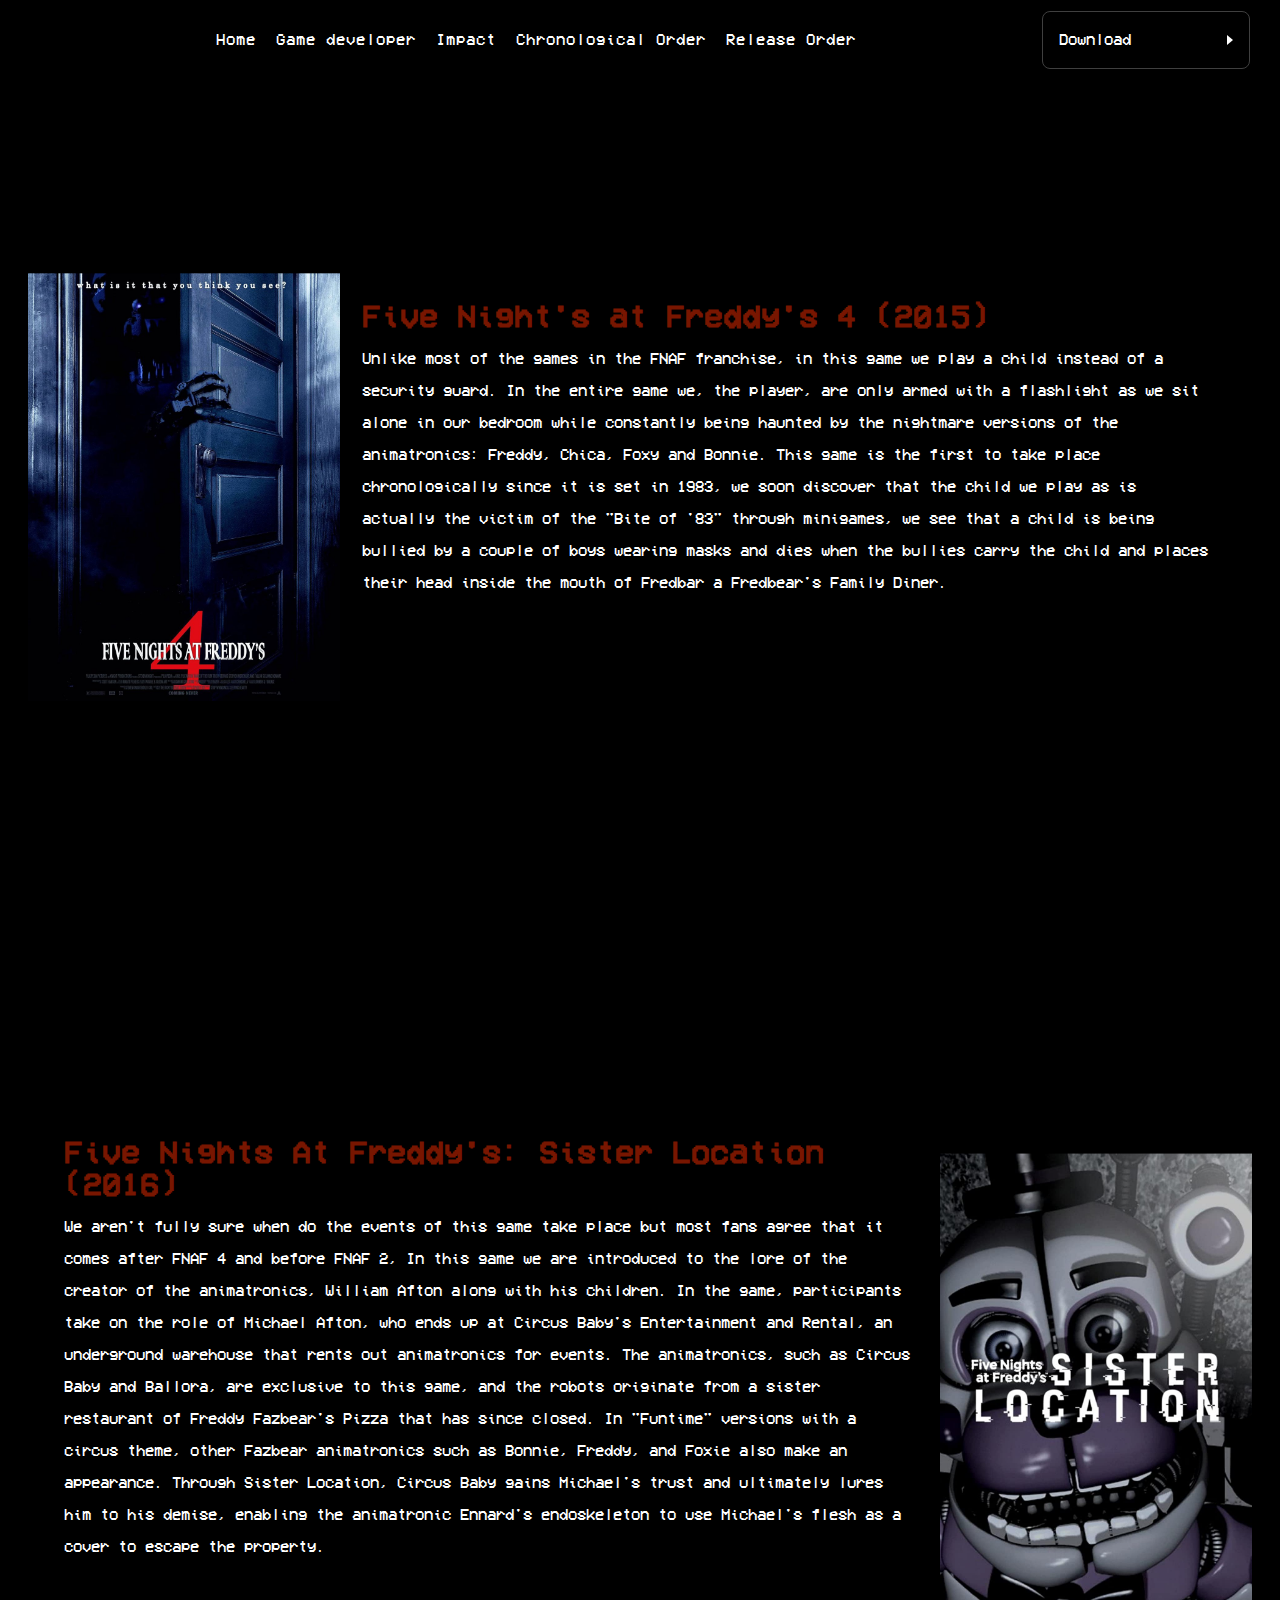
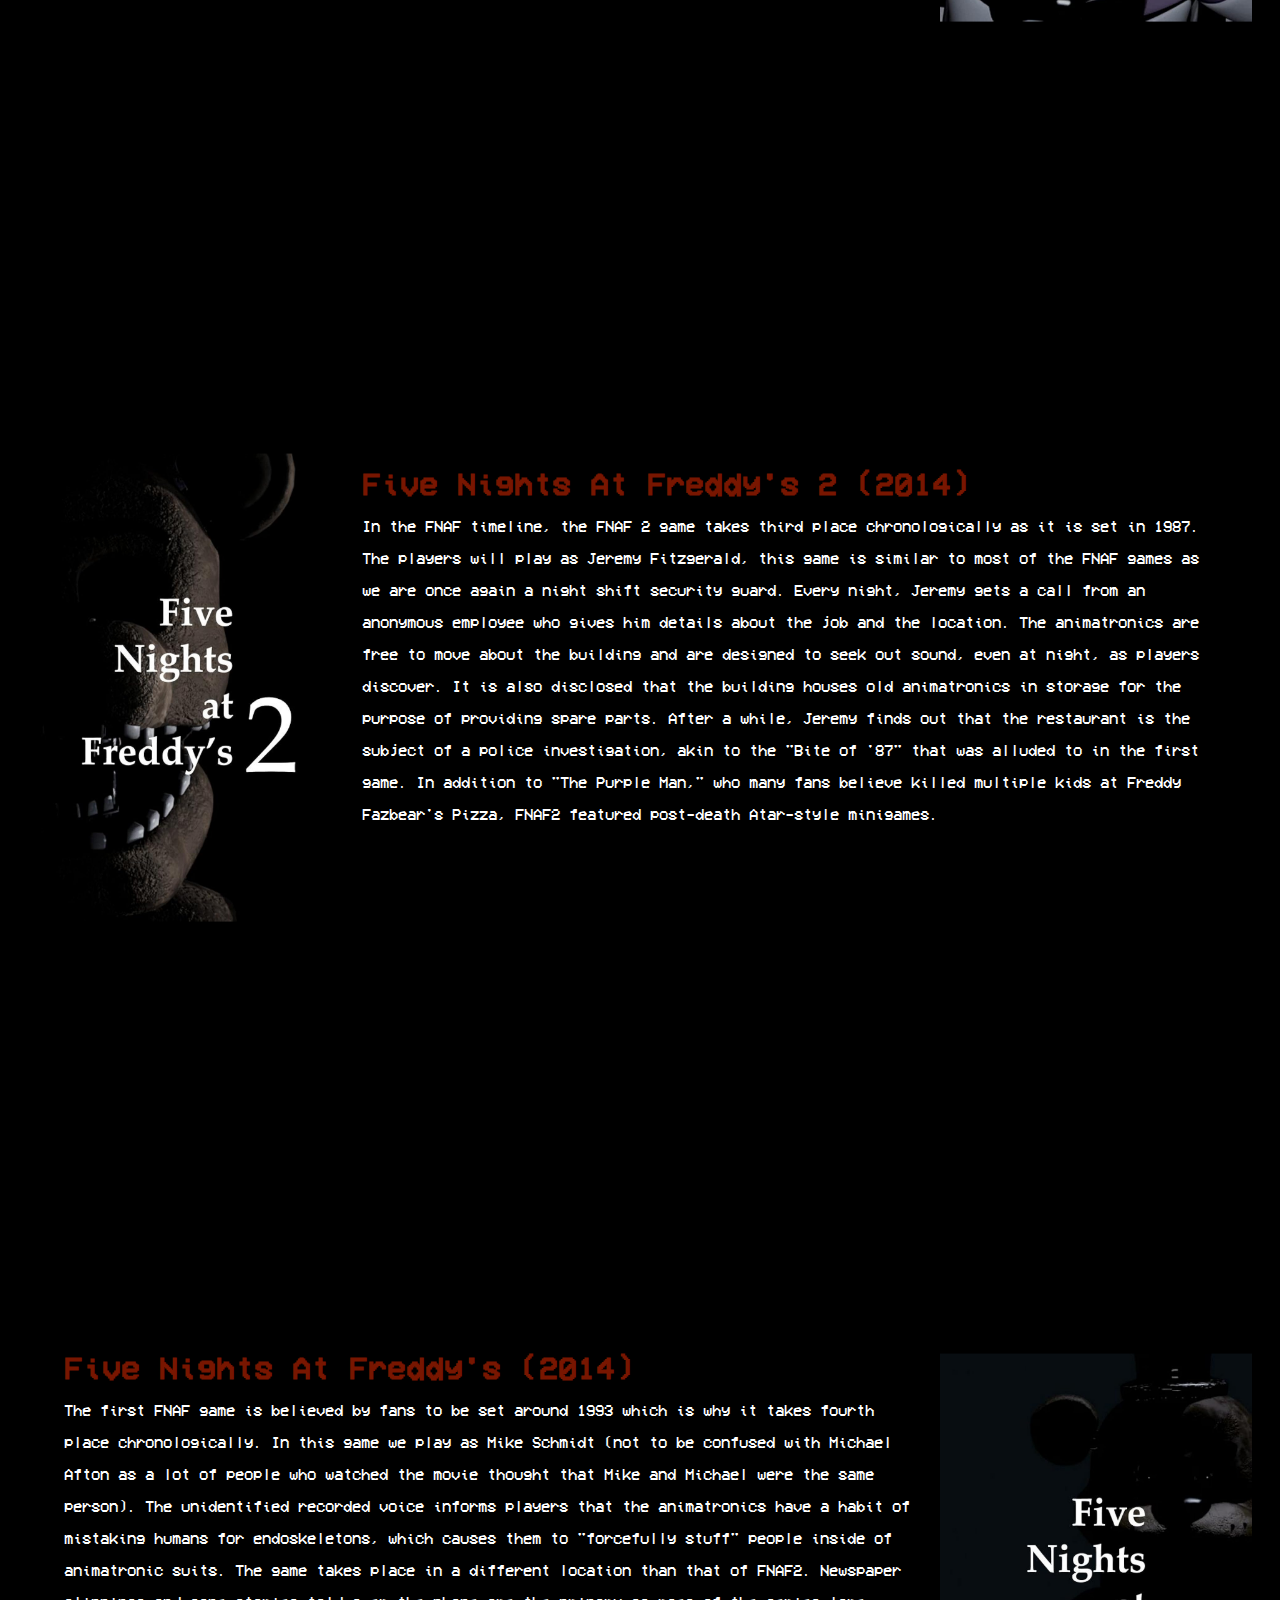
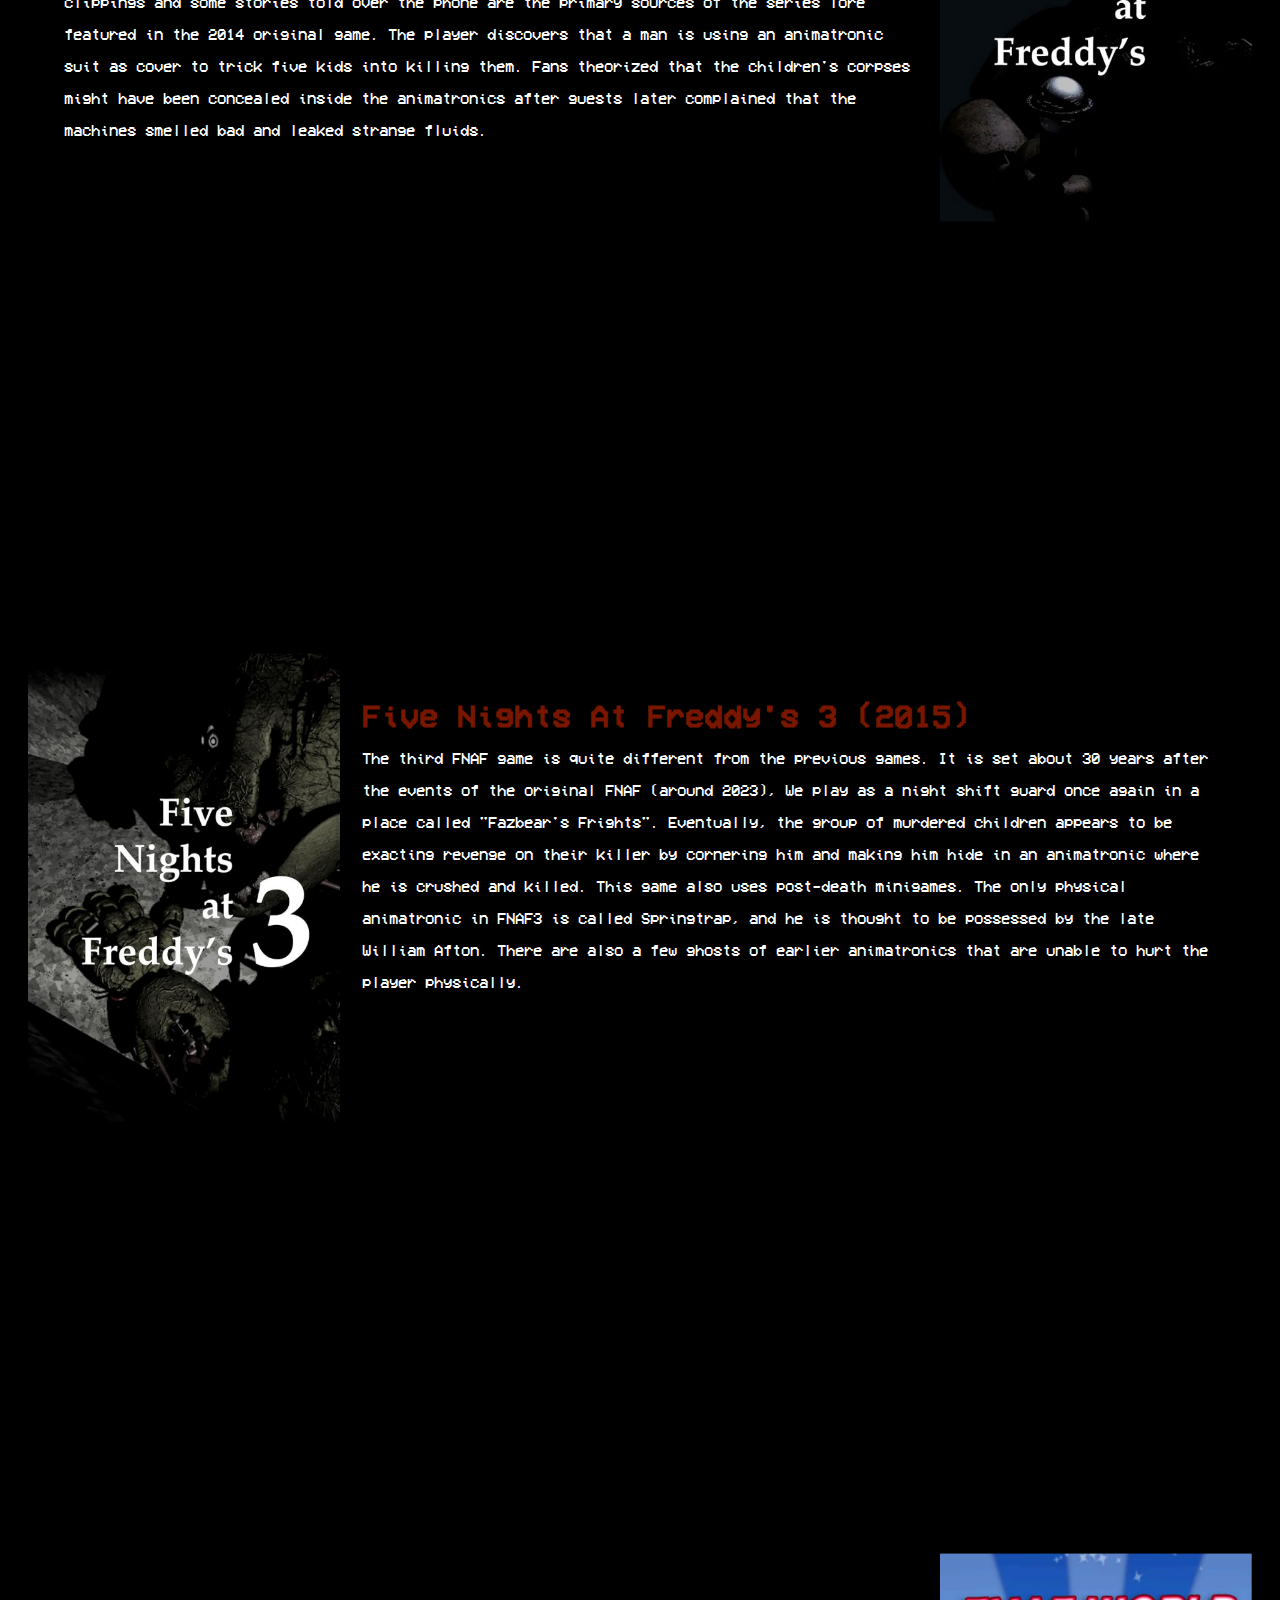
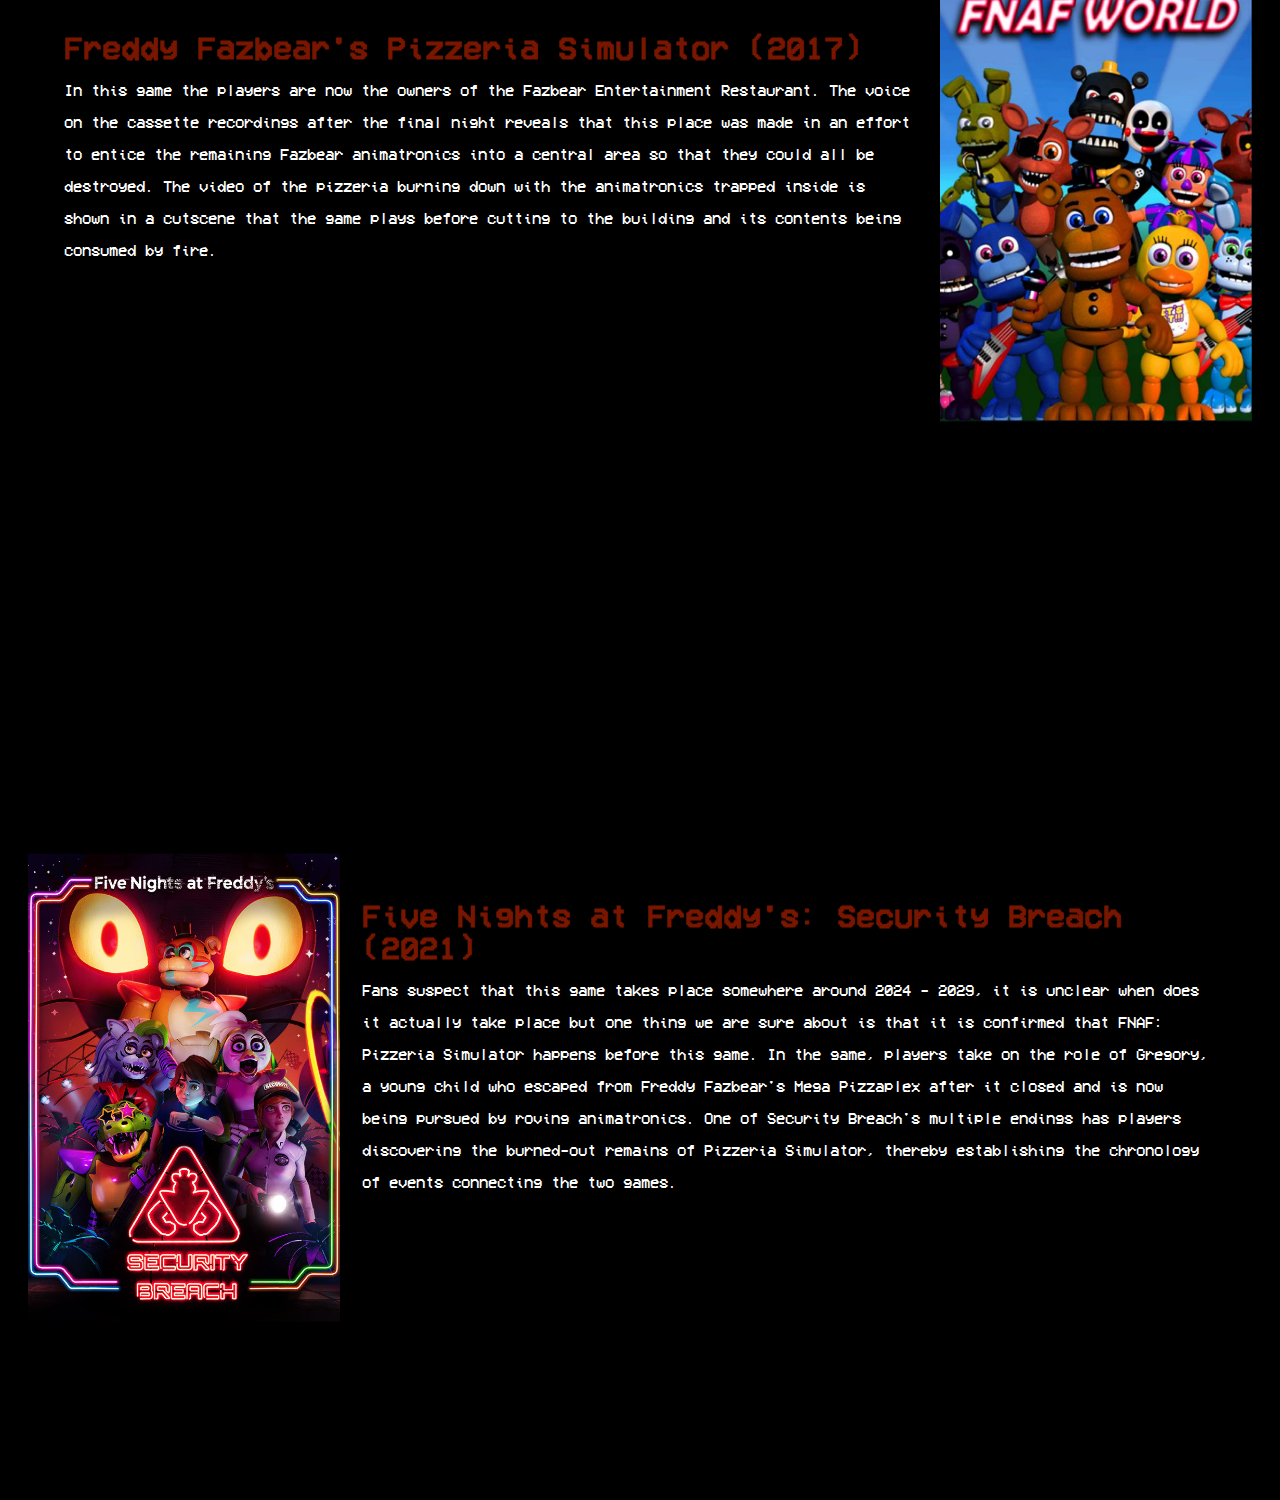
<file: DIAZ A.S 2/chrono.html>
<!DOCTYPE html>
<html lang="en">
<head>
    <meta charset="UTF-8">
    <meta name="viewport" content="width=device-width, initial-scale=1.0">
    
    <title>Home</title>
    <link rel="icon" type="image/ico" href="favicon.ico" />
    <link rel="stylesheet" href="chrono.css">
</head>

<body>
    <header>
    <a href="#" class="logo"></a>
    <ul class="nav">
        <li><a href="index.html">Home</a></li>
        <li><a href="gamedev.html">Game developer</a></li>
        <li><a href="impact.html">Impact</a></li>
        <li><a href="chrono.html">Chronological Order</a></li>
        <li><a href="p1.html">Release Order</a></li>
    </ul>

    <div class="dropdown">
        <div class="select">
            <span class="selected">Download</span>
            <div class="caret"></div>
        </div>
        <ul class="menu">
            <li><a href="https://store.steampowered.com/app/319510/Five_Nights_at_Freddys/">FNaF 1</a></li>
            <li><a href="https://store.steampowered.com/app/332800/Five_Nights_at_Freddys_2/">FNaF 2</a></li>
            <li><a href="https://store.steampowered.com/app/354140/Five_Nights_at_Freddys_3/">FNaF 3</a></li>
            <li><a href="https://store.steampowered.com/app/388090/Five_Nights_at_Freddys_4/">FNaF 4</a></li>
            <li><a href="https://gamejolt.com/games/fnaf-world/124921">FNaF World</a></li>
            <li><a href="https://store.steampowered.com/app/506610/Five_Nights_at_Freddys_Sister_Location/">Sister's Location</a></li>
            <li><a href="https://store.steampowered.com/app/738060/Freddy_Fazbears_Pizzeria_Simulator/">Pizzeria Simulator</a></li>
            <li><a href="https://store.steampowered.com/app/871720/Ultimate_Custom_Night/">Ultimate Custom Night</a></li>
            <li><a href="https://store.steampowered.com/app/732690/FIVE_NIGHTS_AT_FREDDYS_HELP_WANTED/">FNaF: Help Wanted</a></li>
            <li><a href="https://store.steampowered.com/app/747660/Five_Nights_at_Freddys_Security_Breach/">Security Breach</a></li>
        </ul>
    </div>
    </header>

    <div class="s-1">
        <img src="posters/4.jpg" alt="1" class="poster">
        <div class="text">
            <h1>Five Night's at Freddy's 4 (2015)</h1>
            <p>Unlike most of the games in the FNAF franchise, in this game we play a child instead of a security guard. In the entire game we, the player, are only armed with a flashlight as we sit alone in our bedroom while constantly being haunted by the nightmare versions of the animatronics: Freddy, Chica, Foxy and Bonnie. This game is the first to take place chronologically since it is set in 1983, we soon discover that the child we play as is actually the victim of the "Bite of '83" through minigames, we see that a child is being bullied by a couple of boys wearing masks and dies when the bullies carry the child and places their head inside the mouth of Fredbar a Fredbear's Family Diner.</p>
        </div>
    </div>

    <div class="s-2">
        <img src="posters/6.jpg" alt="2" class="poster">
        <div class="text">
            <h1>Five Nights At Freddy's: Sister Location (2016)</h1>
            <p>We aren't fully sure when do the events of this game take place but most fans agree that it comes after FNAF 4 and before FNAF 2, In this game we are introduced to the lore of the creator of the animatronics, William Afton along with his children. In the game, participants take on the role of Michael Afton, who ends up at Circus Baby's Entertainment and Rental, an underground warehouse that rents out animatronics for events. The animatronics, such as Circus Baby and Ballora, are exclusive to this game, and the robots originate from a sister restaurant of Freddy Fazbear's Pizza that has since closed. In "Funtime" versions with a circus theme, other Fazbear animatronics such as Bonnie, Freddy, and Foxie also make an appearance. Through Sister Location, Circus Baby gains Michael's trust and ultimately lures him to his demise, enabling the animatronic Ennard's endoskeleton to use Michael's flesh as a cover to escape the property.</p>
        </div>
    </div>

    <div class="s-3">
        <img src="posters/2.jpg" alt="3" class="poster">
        <div class="text">
            <h1>Five Nights At Freddy's 2 (2014)</h1>
            <p>In the FNAF timeline, the FNAF 2 game takes third place chronologically as it is set in 1987. The players will play as Jeremy Fitzgerald, this game is similar to most of the FNAF games as we are once again a night shift security guard. Every night, Jeremy gets a call from an anonymous employee who gives him details about the job and the location. The animatronics are free to move about the building and are designed to seek out sound, even at night, as players discover. It is also disclosed that the building houses old animatronics in storage for the purpose of providing spare parts. After a while, Jeremy finds out that the restaurant is the subject of a police investigation, akin to the "Bite of '87" that was alluded to in the first game. In addition to "The Purple Man," who many fans believe killed multiple kids at Freddy Fazbear's Pizza, FNAF2 featured post-death Atar-style minigames.</p>
        </div>
    </div>

    <div class="s-4">
        <img src="posters/1.jpg" alt="4" class="poster">
        <div class="text">
            <h1>Five Nights At Freddy's (2014)</h1>
            <p>The first FNAF game is believed by fans to be set around 1993 which is why it takes fourth place chronologically. In this game we play as Mike Schmidt (not to be confused with Michael Afton as a lot of people who watched the movie thought that Mike and Michael were the same person). The unidentified recorded voice informs players that the animatronics have a habit of mistaking humans for endoskeletons, which causes them to "forcefully stuff" people inside of animatronic suits. The game takes place in a different location than that of FNAF2. Newspaper clippings and some stories told over the phone are the primary sources of the series lore featured in the 2014 original game. The player discovers that a man is using an animatronic suit as cover to trick five kids into killing them. Fans theorized that the children's corpses might have been concealed inside the animatronics after guests later complained that the machines smelled bad and leaked strange fluids.
            </p>
        </div>
    </div>

    <div class="s-5">
        <img src="posters/3.jpg" alt="5" class="poster">
        <div class="text">
            <h1>Five Nights At Freddy's 3 (2015)</h1>
            <p>The third FNAF game is quite different from the previous games. It is set about 30 years after the events of the original FNAF (around 2023), We play as a night shift guard once again in a place called "Fazbear's Frights". Eventually, the group of murdered children appears to be exacting revenge on their killer by cornering him and making him hide in an animatronic where he is crushed and killed. This game also uses post-death minigames. The only physical animatronic in FNAF3 is called Springtrap, and he is thought to be possessed by the late William Afton. There are also a few ghosts of earlier animatronics that are unable to hurt the player physically.
            </p>
        </div>
    </div>

    <div class="s-6">
        <img src="posters/5.jpg" alt="6" class="poster">
        <div class="text">
            <h1>Freddy Fazbear's Pizzeria Simulator (2017)</h1>
            <p>In this game the players are now the owners of the Fazbear Entertainment Restaurant. The voice on the cassette recordings after the final night reveals that this place was made in an effort to entice the remaining Fazbear animatronics into a central area so that they could all be destroyed. The video of the pizzeria burning down with the animatronics trapped inside is shown in a cutscene that the game plays before cutting to the building and its contents being consumed by fire.
            </p>
        </div>
    </div>

    <div class="s-7">
        <img src="posters/111.png" alt="7" class="poster">
        <div class="text">
            <h1>Five Nights at Freddy's: Security Breach (2021)</h1>
            <p>Fans suspect that this game takes place somewhere around 2024 - 2029, it is unclear when does it actually take place but one thing we are sure about is that it is confirmed that FNAF: Pizzeria Simulator happens before this game. In the game, players take on the role of Gregory, a young child who escaped from Freddy Fazbear's Mega Pizzaplex after it closed and is now being pursued by roving animatronics. One of Security Breach's multiple endings has players discovering the burned-out remains of Pizzeria Simulator, thereby establishing the chronology of events connecting the two games.
            </p>
        </div>
    </div>


    <script>
        const dropdowns = document.querySelectorAll('.dropdown')

        dropdowns.forEach(dropdown => {
            const select = dropdown.querySelector('.select');
            const caret = dropdown.querySelector('.caret');
            const menu = dropdown.querySelector('.menu');
            const options = dropdown.querySelectorAll('.menu li');
            const selected = dropdown.querySelector('.selected')

        select.addEventListener('click', () => {
            select.classList.toggle('select-clicked');
            caret.classList.toggle('caret-rotate');
            menu.classList.toggle('menu-open');
        });

        options.forEach(option => {
            option.addEventListener('click', () => {
                selected.innerText = option.innerText;
                selected.classList.add("text-fade-in");
                setTimeout(() => {
                    selected.classList.remove("text-fade-in");
                }, 300);
                select.classList.remove('select-clicked');
                caret.classList.remove('caret-rotate');
                menu.classList.remove('menu-open');
                options.forEach(option => {
                    option.classList.remove('active');
                });
                option.classList.add('active');
            });
        });

        window.addEventListener("click", e => {
            const size = dropdown.getBoundingClientRect();
            if(
                e.clientX < size.left ||
                e.clientX > size.right ||
                e.clientY < size.top ||
                e.clientY > size.bottom 
        ) {
            select.classList.remove('select-clicked');
            caret.classList.remove('caret-rotate');
            menu.classList.remove('menu-open');
        }
    });
 });
    </script>
</body>
</html>
</file>
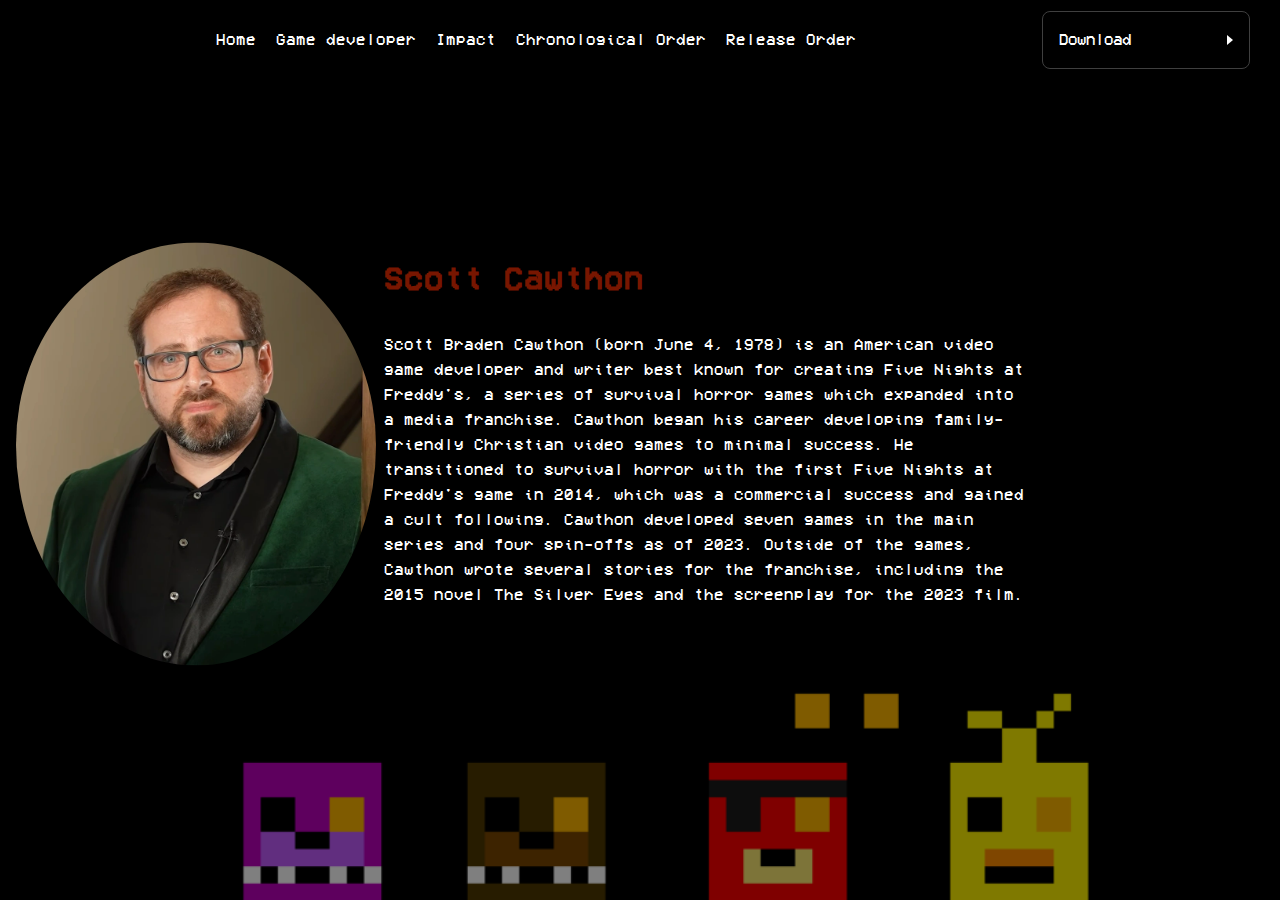
<file: DIAZ A.S 2/gamedev.html>
<!DOCTYPE html>
<html lang="en">
<head>
    <meta charset="UTF-8">
    <meta name="viewport" content="width=device-width, initial-scale=1.0">
    
    <title>Home</title>
    <link rel="icon" type="image/ico" href="favicon.ico" />
    <link rel="stylesheet" href="gdev.css">
</head>

<body>
    <img class="background-clip" src="bgs/gdev.png">

    <header>
    <a href="#" class="logo"></a>
    <ul class="nav">
        <li><a href="index.html">Home</a></li>
        <li><a href="gamedev.html">Game developer</a></li>
        <li><a href="impact.html">Impact</a></li>
        <li><a href="chrono.html">Chronological Order</a></li>
        <li><a href="p1.html">Release Order</a></li>
    </ul>

    <div class="dropdown">
        <div class="select">
            <span class="selected">Download</span>
            <div class="caret"></div>
        </div>
        <ul class="menu">
            <li><a href="https://store.steampowered.com/app/319510/Five_Nights_at_Freddys/">FNaF 1</a></li>
            <li><a href="https://store.steampowered.com/app/332800/Five_Nights_at_Freddys_2/">FNaF 2</a></li>
            <li><a href="https://store.steampowered.com/app/354140/Five_Nights_at_Freddys_3/">FNaF 3</a></li>
            <li><a href="https://store.steampowered.com/app/388090/Five_Nights_at_Freddys_4/">FNaF 4</a></li>
            <li><a href="https://gamejolt.com/games/fnaf-world/124921">FNaF World</a></li>
            <li><a href="https://store.steampowered.com/app/506610/Five_Nights_at_Freddys_Sister_Location/">Sister's Location</a></li>
            <li><a href="https://store.steampowered.com/app/738060/Freddy_Fazbears_Pizzeria_Simulator/">Pizzeria Simulator</a></li>
            <li><a href="https://store.steampowered.com/app/871720/Ultimate_Custom_Night/">Ultimate Custom Night</a></li>
            <li><a href="https://store.steampowered.com/app/732690/FIVE_NIGHTS_AT_FREDDYS_HELP_WANTED/">FNaF: Help Wanted</a></li>
            <li><a href="https://store.steampowered.com/app/747660/Five_Nights_at_Freddys_Security_Breach/">Security Breach</a></li>
        </ul>
    </div>
    </header>

    <div class="banner">
        <div class="content active">
                <img src="other/scott.png" alt="scott" class="poster">
        </div>
    </div>

    <div class="info">
        <h1>Scott Cawthon</h1>
        <p>Scott Braden Cawthon (born June 4, 1978) is an American video game developer and writer best known for creating Five Nights at Freddy's, a series of survival horror games which expanded into a media franchise. Cawthon began his career developing family-friendly Christian video games to minimal success. He transitioned to survival horror with the first Five Nights at Freddy's game in 2014, which was a commercial success and gained a cult following. Cawthon developed seven games in the main series and four spin-offs as of 2023. Outside of the games, Cawthon wrote several stories for the franchise, including the 2015 novel The Silver Eyes and the screenplay for the 2023 film.</p>
    </div>


    <script>
        const dropdowns = document.querySelectorAll('.dropdown')

        dropdowns.forEach(dropdown => {
            const select = dropdown.querySelector('.select');
            const caret = dropdown.querySelector('.caret');
            const menu = dropdown.querySelector('.menu');
            const options = dropdown.querySelectorAll('.menu li');
            const selected = dropdown.querySelector('.selected')

        select.addEventListener('click', () => {
            select.classList.toggle('select-clicked');
            caret.classList.toggle('caret-rotate');
            menu.classList.toggle('menu-open');
        });

        options.forEach(option => {
            option.addEventListener('click', () => {
                selected.innerText = option.innerText;
                selected.classList.add("text-fade-in");
                setTimeout(() => {
                    selected.classList.remove("text-fade-in");
                }, 300);
                select.classList.remove('select-clicked');
                caret.classList.remove('caret-rotate');
                menu.classList.remove('menu-open');
                options.forEach(option => {
                    option.classList.remove('active');
                });
                option.classList.add('active');
            });
        });

        window.addEventListener("click", e => {
            const size = dropdown.getBoundingClientRect();
            if(
                e.clientX < size.left ||
                e.clientX > size.right ||
                e.clientY < size.top ||
                e.clientY > size.bottom 
        ) {
            select.classList.remove('select-clicked');
            caret.classList.remove('caret-rotate');
            menu.classList.remove('menu-open');
        }
    });
 });
    </script>
</body>
</html>
</file>
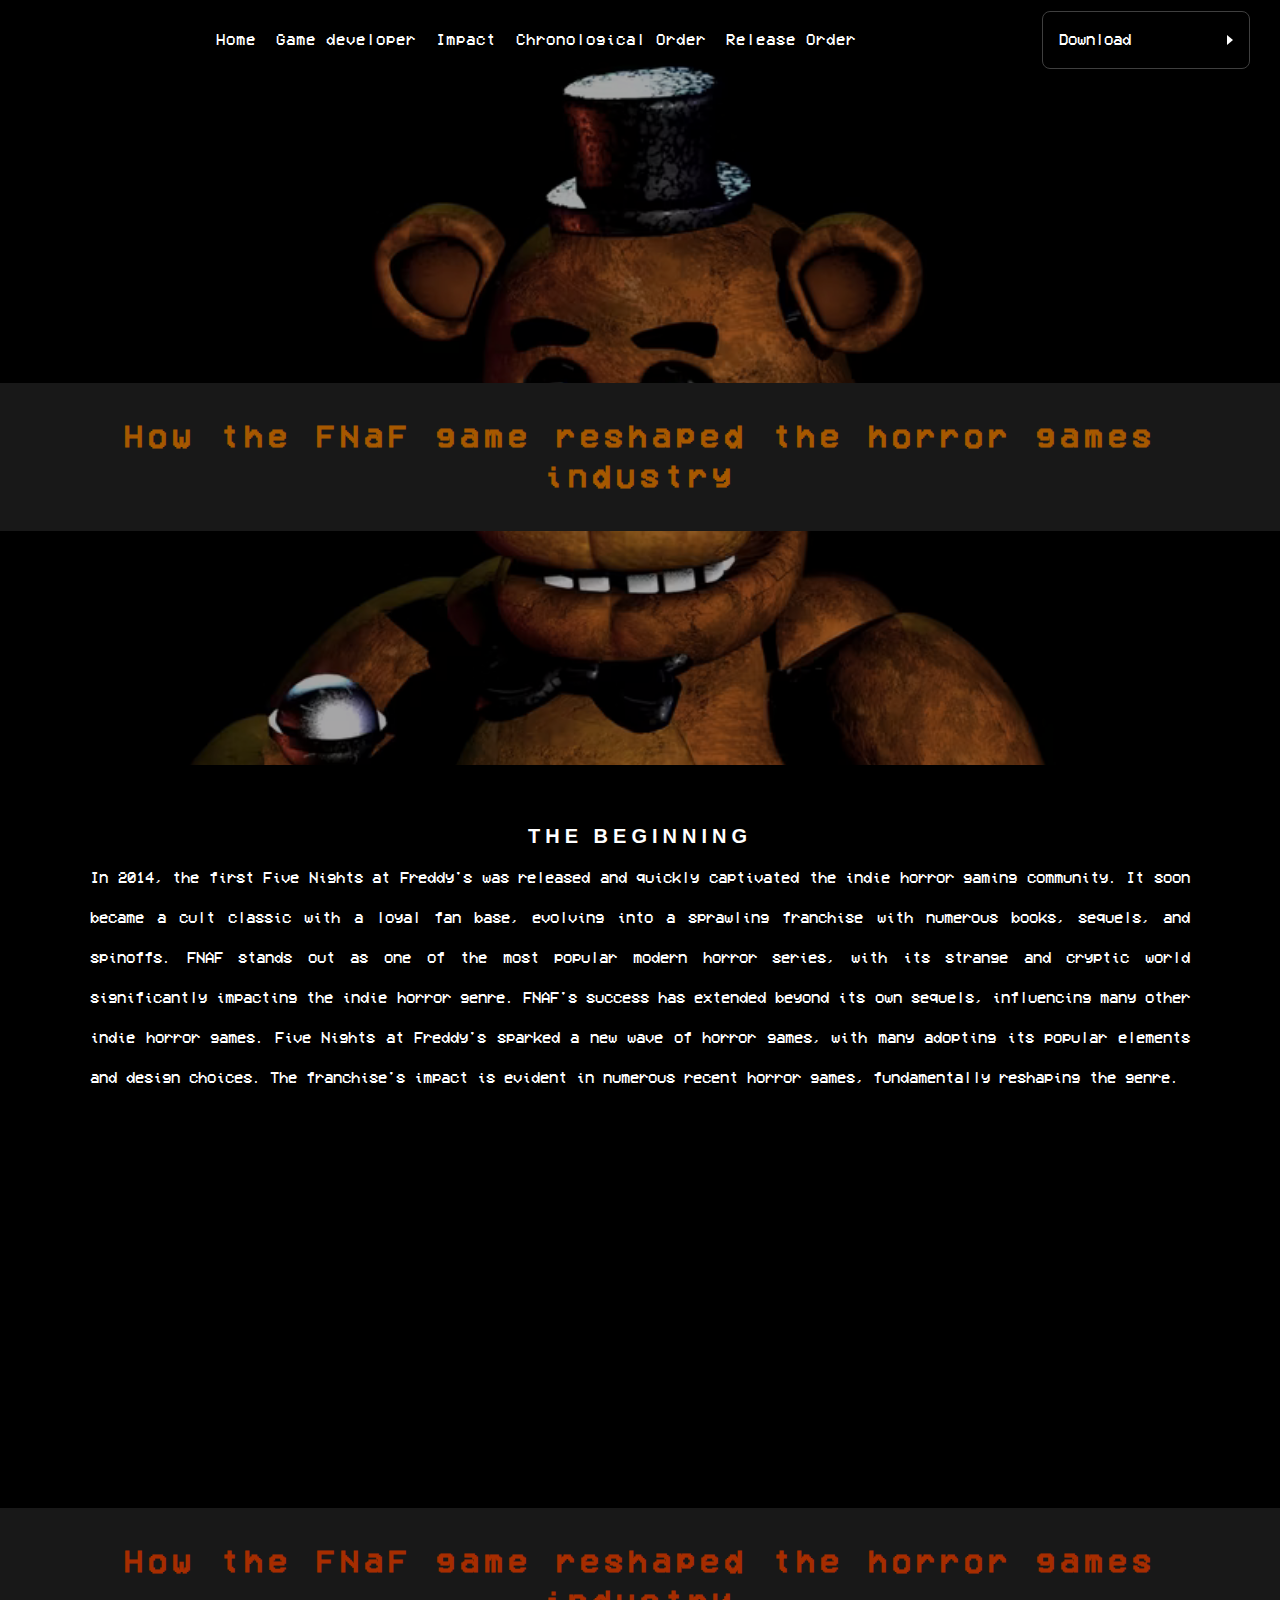
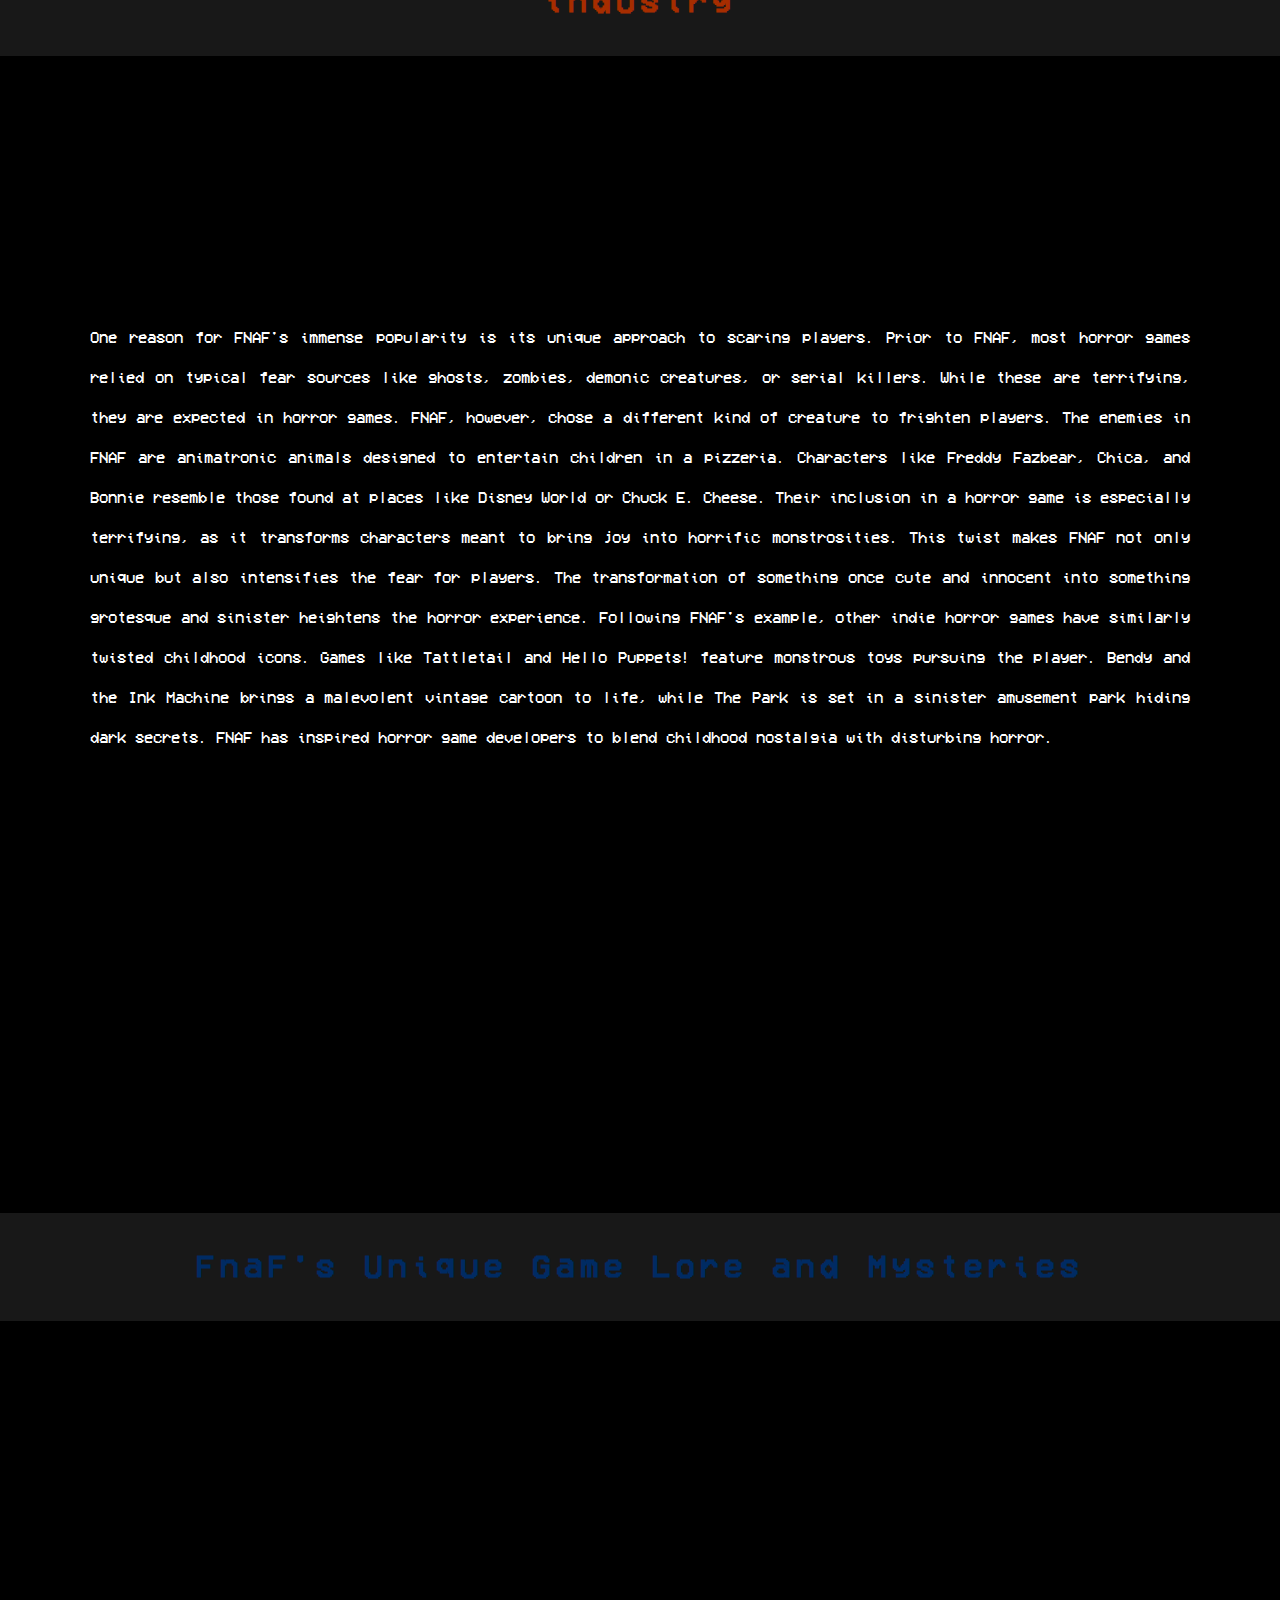
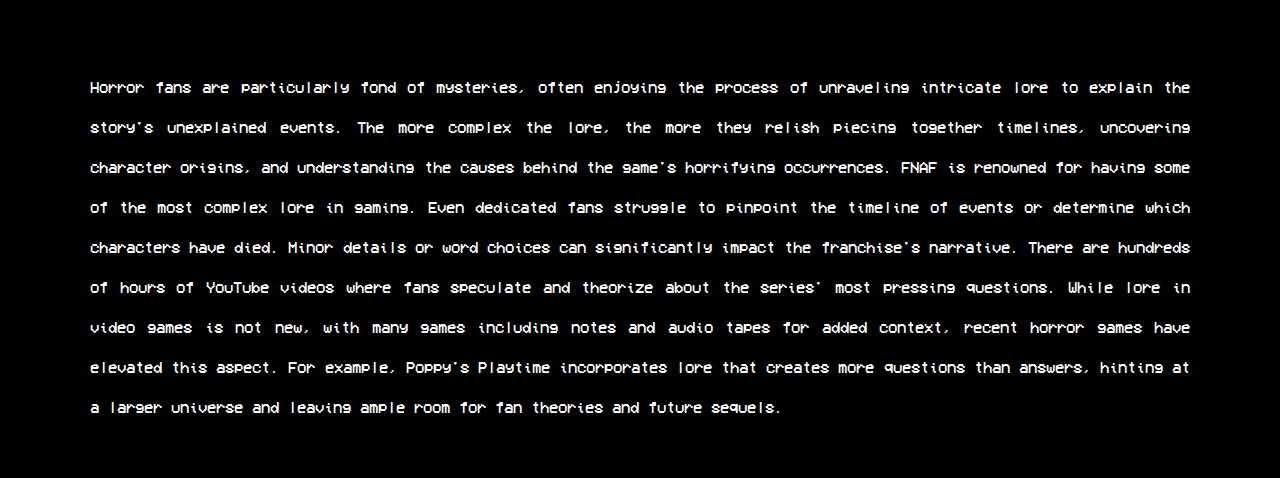
<file: DIAZ A.S 2/impact.html>
<!DOCTYPE html>
<html lang="en">
<head>
    <meta charset="UTF-8">
    <meta name="viewport" content="width=device-width, initial-scale=1.0">
    
    <title>Home</title>
    <link rel="icon" type="image/ico" href="favicon.ico" />
    <link rel="stylesheet" href="impact.css">
</head>

<body>
    <header>
    <a href="#" class="logo"></a>
    <ul class="nav">
        <li><a href="index.html">Home</a></li>
        <li><a href="gamedev.html">Game developer</a></li>
        <li><a href="impact.html">Impact</a></li>
        <li><a href="chrono.html">Chronological Order</a></li>
        <li><a href="p1.html">Release Order</a></li>
    </ul>

    <div class="dropdown">
        <div class="select">
            <span class="selected">Download</span>
            <div class="caret"></div>
        </div>
        <ul class="menu">
            <li><a href="https://store.steampowered.com/app/319510/Five_Nights_at_Freddys/">FNaF 1</a></li>
            <li><a href="https://store.steampowered.com/app/332800/Five_Nights_at_Freddys_2/">FNaF 2</a></li>
            <li><a href="https://store.steampowered.com/app/354140/Five_Nights_at_Freddys_3/">FNaF 3</a></li>
            <li><a href="https://store.steampowered.com/app/388090/Five_Nights_at_Freddys_4/">FNaF 4</a></li>
            <li><a href="https://gamejolt.com/games/fnaf-world/124921">FNaF World</a></li>
            <li><a href="https://store.steampowered.com/app/506610/Five_Nights_at_Freddys_Sister_Location/">Sister's Location</a></li>
            <li><a href="https://store.steampowered.com/app/738060/Freddy_Fazbears_Pizzeria_Simulator/">Pizzeria Simulator</a></li>
            <li><a href="https://store.steampowered.com/app/871720/Ultimate_Custom_Night/">Ultimate Custom Night</a></li>
            <li><a href="https://store.steampowered.com/app/732690/FIVE_NIGHTS_AT_FREDDYS_HELP_WANTED/">FNaF: Help Wanted</a></li>
            <li><a href="https://store.steampowered.com/app/747660/Five_Nights_at_Freddys_Security_Breach/">Security Breach</a></li>
        </ul>
    </div>
    </header>

    <div class="bgimg-1">
        <div class="caption" style="color: rgb(255, 136, 0);">
            <h1>How the FNaF game reshaped the horror games industry</h1>
        </div>
    </div>

    <div style="color: #ffffff;background-color:rgb(0, 0, 0);text-align:center;padding:50px 90px;text-align: justify;">
        <h3 style="text-align:center; padding: 10px; font-weight: bolder; color: white;">The Beginning</h3>
        <p style="line-height: 40px;">
            In 2014, the first Five Nights at Freddy's was released and quickly captivated the indie horror gaming community. It soon became a cult classic with a loyal fan base, evolving into a sprawling franchise with numerous books, sequels, and spinoffs. FNAF stands out as one of the most popular modern horror series, with its strange and cryptic world significantly impacting the indie horror genre.
            FNAF's success has extended beyond its own sequels, influencing many other indie horror games. Five Nights at Freddy's sparked a new wave of horror games, with many adopting its popular elements and design choices. The franchise's impact is evident in numerous recent horror games, fundamentally reshaping the genre.
        </p>
      </div>

    <div class="bgimg-2">
        <div class="caption">
            <h1 style="color: orangered;">How the FNaF game reshaped the horror games industry</h1>
        </div>
    </div>

    <div style="color: #ffffff;background-color:rgb(0, 0, 0);text-align:center;padding:50px 90px;text-align: justify;">
        <p style="line-height: 40px;">
            One reason for FNAF's immense popularity is its unique approach to scaring players. Prior to FNAF, most horror games relied on typical fear sources like ghosts, zombies, demonic creatures, or serial killers. While these are terrifying, they are expected in horror games. FNAF, however, chose a different kind of creature to frighten players.
            The enemies in FNAF are animatronic animals designed to entertain children in a pizzeria. Characters like Freddy Fazbear, Chica, and Bonnie resemble those found at places like Disney World or Chuck E. Cheese. Their inclusion in a horror game is especially terrifying, as it transforms characters meant to bring joy into horrific monstrosities. This twist makes FNAF not only unique but also intensifies the fear for players. The transformation of something once cute and innocent into something grotesque and sinister heightens the horror experience.
            Following FNAF's example, other indie horror games have similarly twisted childhood icons. Games like Tattletail and Hello Puppets! feature monstrous toys pursuing the player. Bendy and the Ink Machine brings a malevolent vintage cartoon to life, while The Park is set in a sinister amusement park hiding dark secrets. FNAF has inspired horror game developers to blend childhood nostalgia with disturbing horror.
        </p>
      </div>

      <div class="bgimg-3">
        <div class="caption">
            <h1 style="color: rgb(0, 66, 153);">FnaF's Unique Game Lore and Mysteries</h1>
        </div>
    </div>

    <div style="color: #ffffff;background-color:rgb(0, 0, 0);text-align:center;padding:50px 90px;text-align: justify;">
        <p style="line-height: 40px;">
            Horror fans are particularly fond of mysteries, often enjoying the process of unraveling intricate lore to explain the story's unexplained events. The more complex the lore, the more they relish piecing together timelines, uncovering character origins, and understanding the causes behind the game's horrifying occurrences.
            FNAF is renowned for having some of the most complex lore in gaming. Even dedicated fans struggle to pinpoint the timeline of events or determine which characters have died. Minor details or word choices can significantly impact the franchise's narrative. There are hundreds of hours of YouTube videos where fans speculate and theorize about the series' most pressing questions.
            While lore in video games is not new, with many games including notes and audio tapes for added context, recent horror games have elevated this aspect. For example, Poppy's Playtime incorporates lore that creates more questions than answers, hinting at a larger universe and leaving ample room for fan theories and future sequels.
        </p>
      </div>


    <script>
        const dropdowns = document.querySelectorAll('.dropdown')

        dropdowns.forEach(dropdown => {
            const select = dropdown.querySelector('.select');
            const caret = dropdown.querySelector('.caret');
            const menu = dropdown.querySelector('.menu');
            const options = dropdown.querySelectorAll('.menu li');
            const selected = dropdown.querySelector('.selected')

        select.addEventListener('click', () => {
            select.classList.toggle('select-clicked');
            caret.classList.toggle('caret-rotate');
            menu.classList.toggle('menu-open');
        });

        options.forEach(option => {
            option.addEventListener('click', () => {
                selected.innerText = option.innerText;
                selected.classList.add("text-fade-in");
                setTimeout(() => {
                    selected.classList.remove("text-fade-in");
                }, 300);
                select.classList.remove('select-clicked');
                caret.classList.remove('caret-rotate');
                menu.classList.remove('menu-open');
                options.forEach(option => {
                    option.classList.remove('active');
                });
                option.classList.add('active');
            });
        });

        window.addEventListener("click", e => {
            const size = dropdown.getBoundingClientRect();
            if(
                e.clientX < size.left ||
                e.clientX > size.right ||
                e.clientY < size.top ||
                e.clientY > size.bottom 
        ) {
            select.classList.remove('select-clicked');
            caret.classList.remove('caret-rotate');
            menu.classList.remove('menu-open');
        }
    });
 });
    </script>
</body>
</html>
</file>
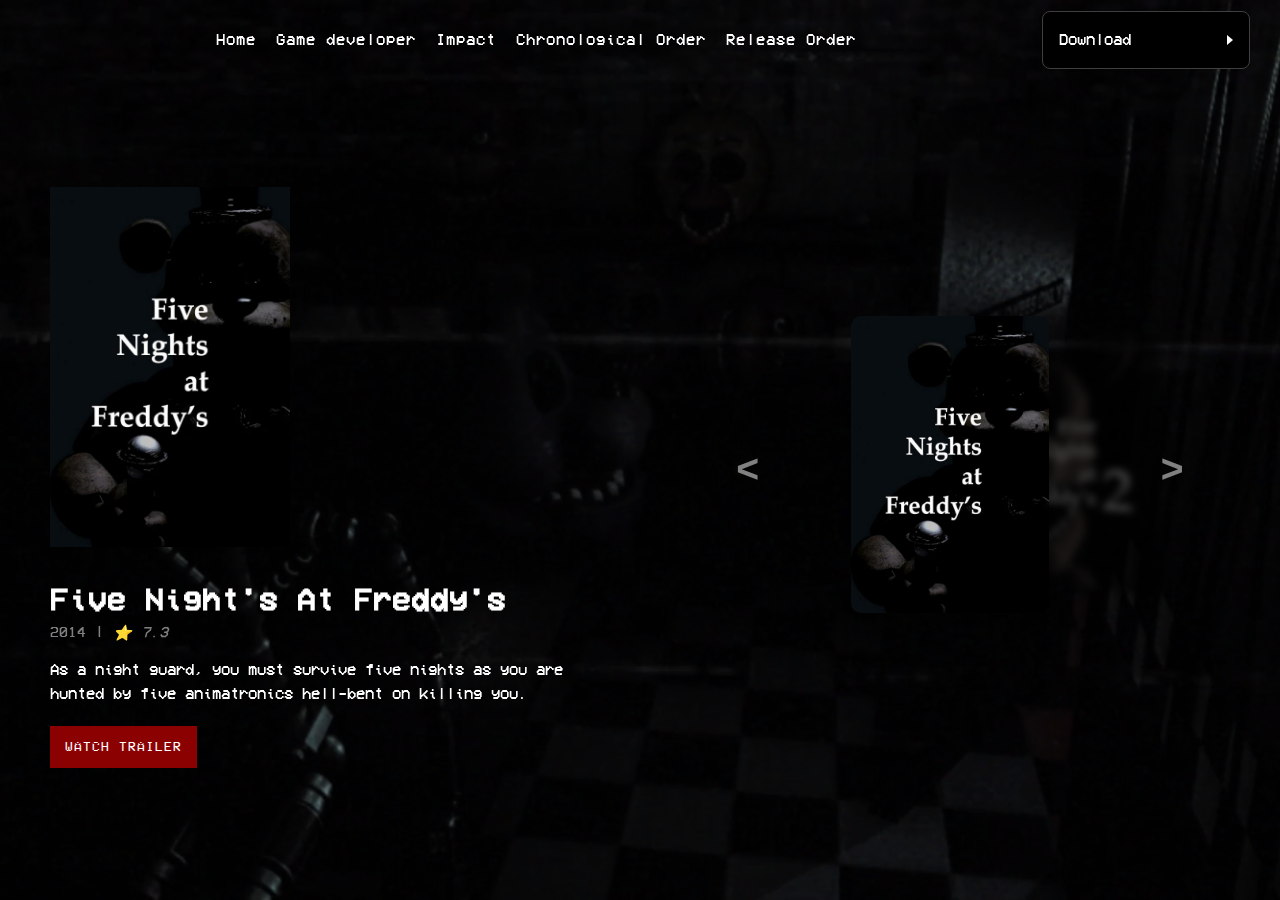
<file: DIAZ A.S 2/p1.html>
<!DOCTYPE html>
<html lang="en">
<head>
    <meta charset="UTF-8">
    <meta name="viewport" content="width=device-width, initial-scale=1.0">
    
    <title>FNAF 1</title>
    <link rel="icon" type="image/ico" href="favicon.ico" />
    <link rel="stylesheet" href="p1s.css">
</head>

<body>
    <video autoplay loop muted plays-inline class="background-clip">
        <source src="bgs/bg-1.mp4" type="video/mp4">
    </video>

    <header>
    <a href="#" class="logo"></a>
    <ul class="nav">
        <li><a href="index.html">Home</a></li>
        <li><a href="gamedev.html">Game developer</a></li>
        <li><a href="impact.html">Impact</a></li>
        <li><a href="chrono.html">Chronological Order</a></li>
        <li><a href="p1.html">Release Order</a></li>
    </ul>

    <div class="dropdown">
        <div class="select">
            <span class="selected">Download</span>
            <div class="caret"></div>
        </div>
        <ul class="menu">
            <li><a href="https://store.steampowered.com/app/319510/Five_Nights_at_Freddys/">FNaF 1</a></li>
            <li><a href="https://store.steampowered.com/app/332800/Five_Nights_at_Freddys_2/">FNaF 2</a></li>
            <li><a href="https://store.steampowered.com/app/354140/Five_Nights_at_Freddys_3/">FNaF 3</a></li>
            <li><a href="https://store.steampowered.com/app/388090/Five_Nights_at_Freddys_4/">FNaF 4</a></li>
            <li><a href="https://gamejolt.com/games/fnaf-world/124921">FNaF World</a></li>
            <li><a href="https://store.steampowered.com/app/506610/Five_Nights_at_Freddys_Sister_Location/">Sister's Location</a></li>
            <li><a href="https://store.steampowered.com/app/738060/Freddy_Fazbears_Pizzeria_Simulator/">Pizzeria Simulator</a></li>
            <li><a href="https://store.steampowered.com/app/871720/Ultimate_Custom_Night/">Ultimate Custom Night</a></li>
            <li><a href="https://store.steampowered.com/app/732690/FIVE_NIGHTS_AT_FREDDYS_HELP_WANTED/">FNaF: Help Wanted</a></li>
            <li><a href="https://store.steampowered.com/app/747660/Five_Nights_at_Freddys_Security_Breach/">Security Breach</a></li>
        </ul>
    </div>
    </header>

    <div class="banner">
        <div class="content active">
                <img src="posters/1.jpg" alt="fnaf1" class="poster">
            <h1>Five Night's At Freddy's</h1>
            <h4>
                <span>2014 |</span> <span><i>⭐ 7.3</i></span>
            </h4>
            <p>
                As a night guard, you must survive five nights as you are hunted by 
                five animatronics hell-bent on killing you.
            </p>
            <div class="button">
                <a href="#">Watch Trailer</a>
            </div>
        </div>
    </div>

        <div class="carousel">
            <div class="c-item">
                <img src="posters/1.jpg" alt="fnaf1">
            </div>
            <div class="c-item">
                <a href="p2.html"><img src="posters/2.jpg" alt="fnaf2"></a>
            </div>
            <div class="c-item">
                <a href="p3.html"><img src="posters/3.jpg" alt="fnaf3"></a>
            </div>
            <div class="c-item">
                <a href="p4.html"><img src="posters/4.jpg" alt="fnaf4"></a>
            </div>
            <div class="c-item">
                <a href="p5.html"><img src="posters/5.jpg" alt="fnaf5"></a>
            </div>
            <div class="c-item">
                <a href="p6.html"><img src="posters/6.jpg" alt="fnaf6"></a>
            </div>
            <div class="c-item">
                <a href="p7.html"><img src="posters/7.jpg" alt="fnaf7"></a>
            </div>
            <div class="c-item">
                <a href="p8.html"><img src="posters/8.jpg" alt="fnaf8"></a>
            </div>
            <div class="c-item">
                <a href="p9.html"><img src="posters/9.jpg" alt="fnaf9"></a>
            </div>
            <div class="c-item">
                <a href="p10.html"><img src="posters/10.jpg" alt="fnaf10"></a>
            </div>
            <div class="c-item">
                <a href="p11.html"><img src="posters/111.png" alt="fnaf11"></a>
            </div>

            <button id="next">></button>
            <button id="prev"><</button>
        </div>    
    </div>
    <div class="trailer">
        <video 
        src="trailers/fnaf1.mp4"
        muted
        controls
        autoplay
        ></video>
        <img class="close-button" 
        src="other/close.png" 
        alt="close" 
        style="position: fixed; top: 20px; right: 20px; width: 30px; height: 30px; cursor: pointer; z-index: 1000; display: block;"/>
    </div>

    <script>
        const dropdowns = document.querySelectorAll('.dropdown')

        dropdowns.forEach(dropdown => {
            const select = dropdown.querySelector('.select');
            const caret = dropdown.querySelector('.caret');
            const menu = dropdown.querySelector('.menu');
            const options = dropdown.querySelectorAll('.menu li');
            const selected = dropdown.querySelector('.selected')

        select.addEventListener('click', () => {
            select.classList.toggle('select-clicked');
            caret.classList.toggle('caret-rotate');
            menu.classList.toggle('menu-open');
        });

        options.forEach(option => {
            option.addEventListener('click', () => {
                selected.innerText = option.innerText;
                selected.classList.add("text-fade-in");
                setTimeout(() => {
                    selected.classList.remove("text-fade-in");
                }, 300);
                select.classList.remove('select-clicked');
                caret.classList.remove('caret-rotate');
                menu.classList.remove('menu-open');
                options.forEach(option => {
                    option.classList.remove('active');
                });
                option.classList.add('active');
            });
        });

        window.addEventListener("click", e => {
            const size = dropdown.getBoundingClientRect();
            if(
                e.clientX < size.left ||
                e.clientX > size.right ||
                e.clientY < size.top ||
                e.clientY > size.bottom 
        ) {
            select.classList.remove('select-clicked');
            caret.classList.remove('caret-rotate');
            menu.classList.remove('menu-open');
        }
    });
 });
    </script>
    <script src="app.js"></script>
</body>
</html>
</file>
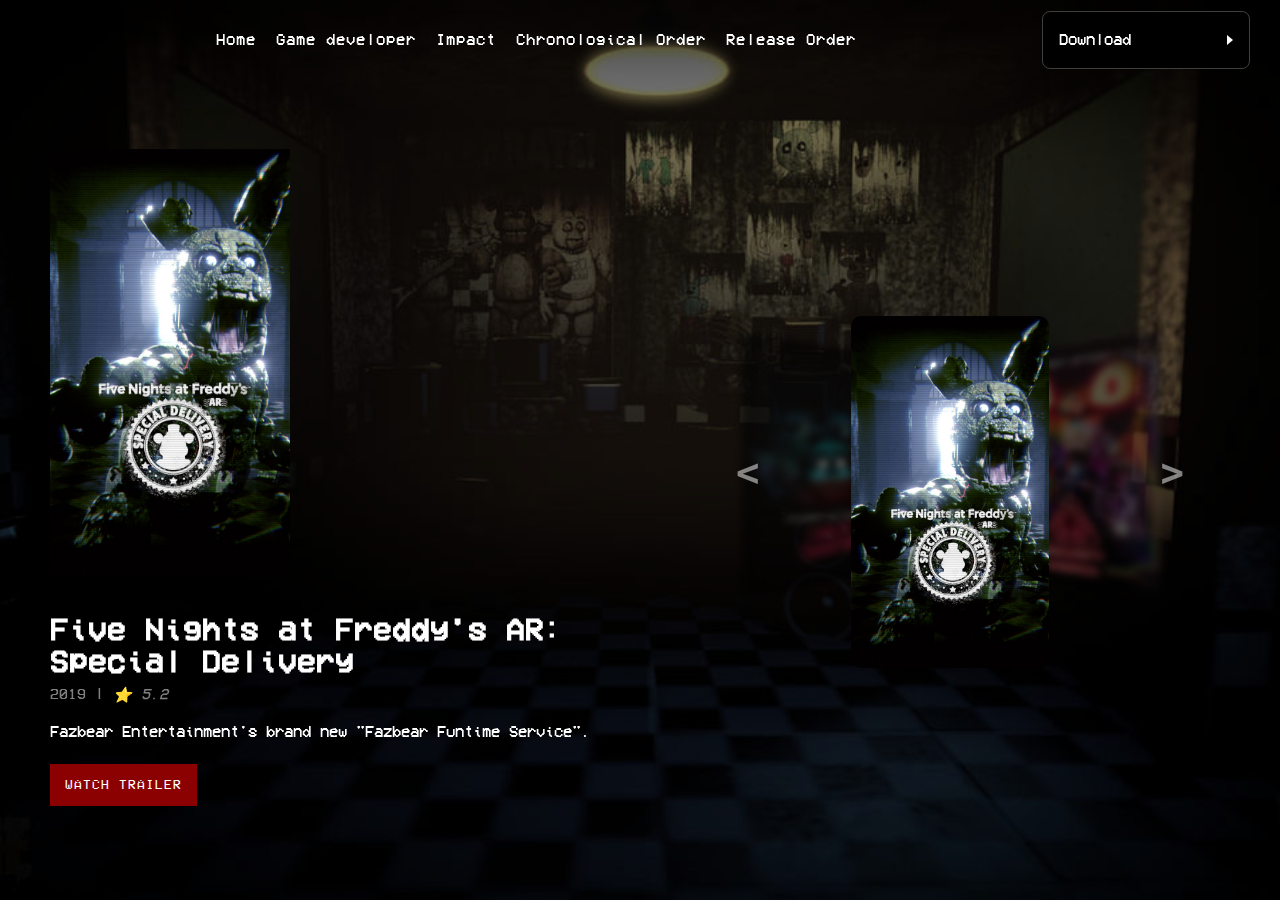
<file: DIAZ A.S 2/p10.html>
<!DOCTYPE html>
<html lang="en">
<head>
    <meta charset="UTF-8">
    <meta name="viewport" content="width=device-width, initial-scale=1.0">
    
    <title>FNAF 10</title>
    <link rel="icon" type="image/ico" href="favicon.ico" />
    <link rel="stylesheet" href="p1s.css">
</head>

<body>
    <img class="background-clip" src="bgs/bg-10.jpg" alt="fnaf10">

    <header>
    <a href="#" class="logo"></a>
    <ul class="nav">
        <li><a href="index.html">Home</a></li>
        <li><a href="gamedev.html">Game developer</a></li>
        <li><a href="impact.html">Impact</a></li>
        <li><a href="chrono.html">Chronological Order</a></li>
        <li><a href="p1.html">Release Order</a></li>
    </ul>

    <div class="dropdown">
        <div class="select">
            <span class="selected">Download</span>
            <div class="caret"></div>
        </div>
        <ul class="menu">
            <li><a href="https://store.steampowered.com/app/319510/Five_Nights_at_Freddys/">FNaF 1</a></li>
            <li><a href="https://store.steampowered.com/app/332800/Five_Nights_at_Freddys_2/">FNaF 2</a></li>
            <li><a href="https://store.steampowered.com/app/354140/Five_Nights_at_Freddys_3/">FNaF 3</a></li>
            <li><a href="https://store.steampowered.com/app/388090/Five_Nights_at_Freddys_4/">FNaF 4</a></li>
            <li><a href="https://gamejolt.com/games/fnaf-world/124921">FNaF World</a></li>
            <li><a href="https://store.steampowered.com/app/506610/Five_Nights_at_Freddys_Sister_Location/">Sister's Location</a></li>
            <li><a href="https://store.steampowered.com/app/738060/Freddy_Fazbears_Pizzeria_Simulator/">Pizzeria Simulator</a></li>
            <li><a href="https://store.steampowered.com/app/871720/Ultimate_Custom_Night/">Ultimate Custom Night</a></li>
            <li><a href="https://store.steampowered.com/app/732690/FIVE_NIGHTS_AT_FREDDYS_HELP_WANTED/">FNaF: Help Wanted</a></li>
            <li><a href="https://store.steampowered.com/app/747660/Five_Nights_at_Freddys_Security_Breach/">Security Breach</a></li>
        </ul>
    </div>
    </header>

    <div class="banner">
        <div class="content active">
            <img src="posters/10.jpg" alt="fnaf10" class="poster">
            <h1>Five Nights at Freddy's AR: Special Delivery</h1>
            <h4>
                <span>2019 |</span> <span><i>⭐ 5.2</i></span>
            </h4>
            <p>
                Fazbear Entertainment's brand new "Fazbear Funtime Service". 
            </p>
            <div class="button">
                <a href="#">Watch Trailer</a>
            </div>
        </div>
    </div>

        <div class="carousel">
            <div class="c-item">
                <a href="p1.html"><img src="posters/1.jpg" alt="fnaf1"></a>
            </div>
            <div class="c-item">
                <a href="p2.html"><img src="posters/2.jpg" alt="fnaf2"></a>
            </div>
            <div class="c-item">
                <a href="p3.html"><img src="posters/3.jpg" alt="fnaf3"></a>
            </div>
            <div class="c-item">
                <a href="p4.html"><img src="posters/4.jpg" alt="fnaf4"></a>
            </div>
            <div class="c-item">
                <a href="p5.html"><img src="posters/5.jpg" alt="fnaf5"></a>
            </div>
            <div class="c-item">
                <a href="p6.html"><img src="posters/6.jpg" alt="fnaf6"></a>
            </div>
            <div class="c-item">
                <a href="p7.html"><img src="posters/7.jpg" alt="fnaf7"></a>
            </div>
            <div class="c-item">
                <a href="p9.html"><img src="posters/8.jpg" alt="fnaf8"></a>
            </div>
            <div class="c-item">
                <a href="p9.html"><img src="posters/9.jpg" alt="fnaf9"></a>
            </div>
            <div class="c-item">
                <img src="posters/10.jpg" alt="fnaf10">
            </div>
            <div class="c-item">
                <a href="p11.html"><img src="posters/111.png" alt="fnaf11"></a>
            </div>

            <button id="next">></button>
            <button id="prev"><</button>
        </div>    
    </div>
    <div class="trailer">
        <video 
        src="trailers/specialdelivery.mp4"
        muted
        controls
        autoplay
        ></video>
        <img class="close-button" 
        src="other/close.png" 
        alt="close" 
        style="position: fixed; top: 20px; right: 20px; width: 30px; height: 30px; cursor: pointer; z-index: 1000; display: block;"/>
    </div>

    <script>
        const dropdowns = document.querySelectorAll('.dropdown')

        dropdowns.forEach(dropdown => {
            const select = dropdown.querySelector('.select');
            const caret = dropdown.querySelector('.caret');
            const menu = dropdown.querySelector('.menu');
            const options = dropdown.querySelectorAll('.menu li');
            const selected = dropdown.querySelector('.selected')

        select.addEventListener('click', () => {
            select.classList.toggle('select-clicked');
            caret.classList.toggle('caret-rotate');
            menu.classList.toggle('menu-open');
        });

        options.forEach(option => {
            option.addEventListener('click', () => {
                selected.innerText = option.innerText;
                selected.classList.add("text-fade-in");
                setTimeout(() => {
                    selected.classList.remove("text-fade-in");
                }, 300);
                select.classList.remove('select-clicked');
                caret.classList.remove('caret-rotate');
                menu.classList.remove('menu-open');
                options.forEach(option => {
                    option.classList.remove('active');
                });
                option.classList.add('active');
            });
        });

        window.addEventListener("click", e => {
            const size = dropdown.getBoundingClientRect();
            if(
                e.clientX < size.left ||
                e.clientX > size.right ||
                e.clientY < size.top ||
                e.clientY > size.bottom 
        ) {
            select.classList.remove('select-clicked');
            caret.classList.remove('caret-rotate');
            menu.classList.remove('menu-open');
        }
    });
 });
    </script>
    <script src="app10.js"></script>
</body>
</html>
</file>
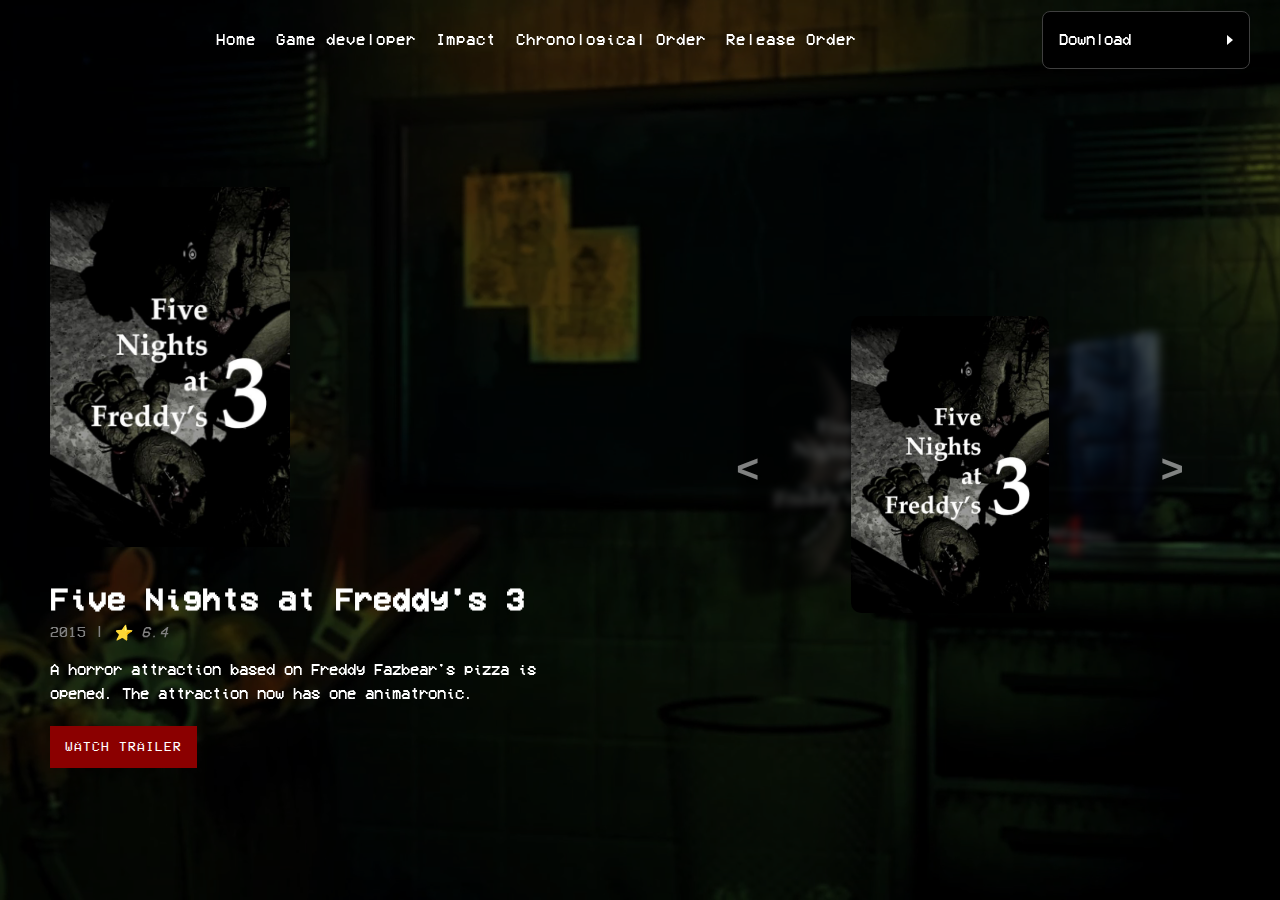
<file: DIAZ A.S 2/p3.html>
<!DOCTYPE html>
<html lang="en">
<head>
    <meta charset="UTF-8">
    <meta name="viewport" content="width=device-width, initial-scale=1.0">
    
    <title>FNAF 3</title>
    <link rel="icon" type="image/ico" href="favicon.ico" />
    <link rel="stylesheet" href="p1s.css">
</head>

<body>
    <video autoplay loop muted plays-inline class="background-clip">
        <source src="bgs/bg-3.mp4" type="video/mp4">
    </video>

    <header>
    <a href="#" class="logo"></a>
    <ul class="nav">
        <li><a href="index.html">Home</a></li>
        <li><a href="gamedev.html">Game developer</a></li>
        <li><a href="impact.html">Impact</a></li>
        <li><a href="chrono.html">Chronological Order</a></li>
        <li><a href="p1.html">Release Order</a></li>
    </ul>

    <div class="dropdown">
        <div class="select">
            <span class="selected">Download</span>
            <div class="caret"></div>
        </div>
        <ul class="menu">
            <li><a href="https://store.steampowered.com/app/319510/Five_Nights_at_Freddys/">FNaF 1</a></li>
            <li><a href="https://store.steampowered.com/app/332800/Five_Nights_at_Freddys_2/">FNaF 2</a></li>
            <li><a href="https://store.steampowered.com/app/354140/Five_Nights_at_Freddys_3/">FNaF 3</a></li>
            <li><a href="https://store.steampowered.com/app/388090/Five_Nights_at_Freddys_4/">FNaF 4</a></li>
            <li><a href="https://gamejolt.com/games/fnaf-world/124921">FNaF World</a></li>
            <li><a href="https://store.steampowered.com/app/506610/Five_Nights_at_Freddys_Sister_Location/">Sister's Location</a></li>
            <li><a href="https://store.steampowered.com/app/738060/Freddy_Fazbears_Pizzeria_Simulator/">Pizzeria Simulator</a></li>
            <li><a href="https://store.steampowered.com/app/871720/Ultimate_Custom_Night/">Ultimate Custom Night</a></li>
            <li><a href="https://store.steampowered.com/app/732690/FIVE_NIGHTS_AT_FREDDYS_HELP_WANTED/">FNaF: Help Wanted</a></li>
            <li><a href="https://store.steampowered.com/app/747660/Five_Nights_at_Freddys_Security_Breach/">Security Breach</a></li>
        </ul>
    </div>
    </header>

    <div class="banner">
        <div class="content active">
                <img src="posters/3.jpg" alt="fnaf3" class="poster">
            <h1>Five Nights at Freddy's 3</h1>
            <h4>
                <span>2015 |</span> <span><i>⭐ 6.4</i></span>
            </h4>
            <p>
                A horror attraction based on Freddy Fazbear's pizza is opened. The attraction now has one animatronic.
            </p>
            <div class="button">
                <a href="#">Watch Trailer</a>
            </div>
        </div>
    </div>

        <div class="carousel">
            <div class="c-item">
                <a href="p1.html"><img src="posters/1.jpg" alt="fnaf1"></a>
            </div>
            <div class="c-item">
                <a href="p2.html"><img src="posters/2.jpg" alt="fnaf2"></a>
            </div>
            <div class="c-item">
                <img src="posters/3.jpg" alt="fnaf3">
            </div>
            <div class="c-item">
                <a href="p4.html"><img src="posters/4.jpg" alt="fnaf4"></a>
            </div>
            <div class="c-item">
                <a href="p5.html"><img src="posters/5.jpg" alt="fnaf5"></a>
            </div>
            <div class="c-item">
                <a href="p6.html"><img src="posters/6.jpg" alt="fnaf6"></a>
            </div>
            <div class="c-item">
                <a href="p7.html"><img src="posters/7.jpg" alt="fnaf7"></a>
            </div>
            <div class="c-item">
                <a href="p8.html"><img src="posters/8.jpg" alt="fnaf8"></a>
            </div>
            <div class="c-item">
                <a href="p9.html"><img src="posters/9.jpg" alt="fnaf9"></a>
            </div>
            <div class="c-item">
                <a href="p10.html"><img src="posters/10.jpg" alt="fnaf10"></a>
            </div>
            <div class="c-item">
                <a href="p11.html"><img src="posters/111.png" alt="fnaf11"></a>
            </div>

            <button id="next">></button>
            <button id="prev"><</button>
        </div>    
    </div>
    <div class="trailer">
        <video 
        src="trailers/fnaf3.mp4"
        muted
        controls
        autoplay
        ></video>
        <img class="close-button" 
        src="other/close.png" 
        alt="close" 
        style="position: fixed; top: 20px; right: 20px; width: 30px; height: 30px; cursor: pointer; z-index: 1000; display: block;"/>
    </div>

    <script>
        const dropdowns = document.querySelectorAll('.dropdown')

        dropdowns.forEach(dropdown => {
            const select = dropdown.querySelector('.select');
            const caret = dropdown.querySelector('.caret');
            const menu = dropdown.querySelector('.menu');
            const options = dropdown.querySelectorAll('.menu li');
            const selected = dropdown.querySelector('.selected')

        select.addEventListener('click', () => {
            select.classList.toggle('select-clicked');
            caret.classList.toggle('caret-rotate');
            menu.classList.toggle('menu-open');
        });

        options.forEach(option => {
            option.addEventListener('click', () => {
                selected.innerText = option.innerText;
                selected.classList.add("text-fade-in");
                setTimeout(() => {
                    selected.classList.remove("text-fade-in");
                }, 300);
                select.classList.remove('select-clicked');
                caret.classList.remove('caret-rotate');
                menu.classList.remove('menu-open');
                options.forEach(option => {
                    option.classList.remove('active');
                });
                option.classList.add('active');
            });
        });

        window.addEventListener("click", e => {
            const size = dropdown.getBoundingClientRect();
            if(
                e.clientX < size.left ||
                e.clientX > size.right ||
                e.clientY < size.top ||
                e.clientY > size.bottom 
        ) {
            select.classList.remove('select-clicked');
            caret.classList.remove('caret-rotate');
            menu.classList.remove('menu-open');
        }
    });
 });
    </script>
    <script src="app3.js"></script>
</body>
</html>
</file>
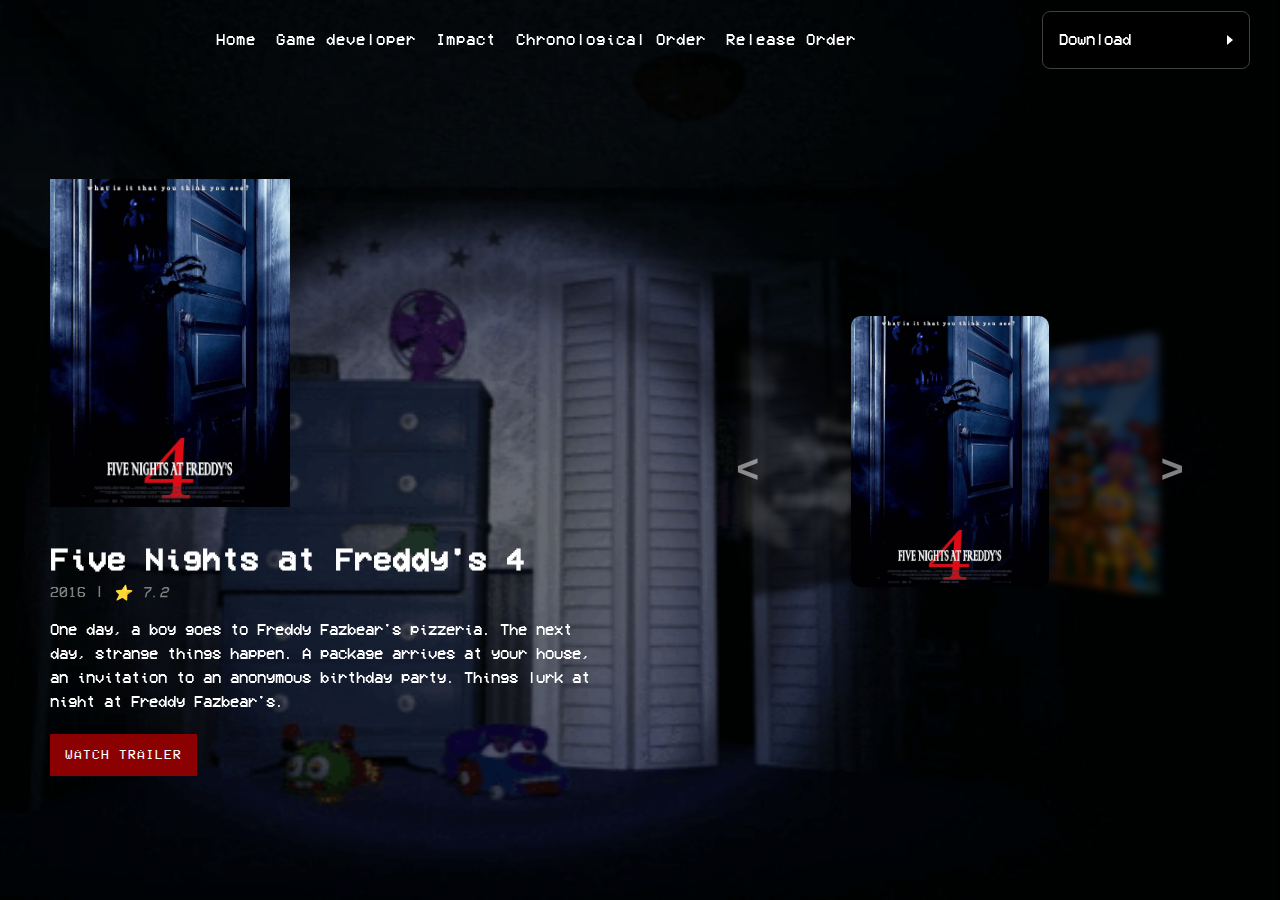
<file: DIAZ A.S 2/p4.html>
<!DOCTYPE html>
<html lang="en">
<head>
    <meta charset="UTF-8">
    <meta name="viewport" content="width=device-width, initial-scale=1.0">
    
    <title>FNAF 4</title>
    <link rel="icon" type="image/ico" href="favicon.ico" />
    <link rel="stylesheet" href="p1s.css">
</head>

<body>
    <img class="background-clip" src="bgs/bg-4.gif" alt="fnaf4">

    <header>
    <a href="#" class="logo"></a>
    <ul class="nav">
        <li><a href="index.html">Home</a></li>
        <li><a href="gamedev.html">Game developer</a></li>
        <li><a href="impact.html">Impact</a></li>
        <li><a href="chrono.html">Chronological Order</a></li>
        <li><a href="p1.html">Release Order</a></li>
    </ul>

    <div class="dropdown">
        <div class="select">
            <span class="selected">Download</span>
            <div class="caret"></div>
        </div>
        <ul class="menu">
            <li><a href="https://store.steampowered.com/app/319510/Five_Nights_at_Freddys/">FNaF 1</a></li>
            <li><a href="https://store.steampowered.com/app/332800/Five_Nights_at_Freddys_2/">FNaF 2</a></li>
            <li><a href="https://store.steampowered.com/app/354140/Five_Nights_at_Freddys_3/">FNaF 3</a></li>
            <li><a href="https://store.steampowered.com/app/388090/Five_Nights_at_Freddys_4/">FNaF 4</a></li>
            <li><a href="https://gamejolt.com/games/fnaf-world/124921">FNaF World</a></li>
            <li><a href="https://store.steampowered.com/app/506610/Five_Nights_at_Freddys_Sister_Location/">Sister's Location</a></li>
            <li><a href="https://store.steampowered.com/app/738060/Freddy_Fazbears_Pizzeria_Simulator/">Pizzeria Simulator</a></li>
            <li><a href="https://store.steampowered.com/app/871720/Ultimate_Custom_Night/">Ultimate Custom Night</a></li>
            <li><a href="https://store.steampowered.com/app/732690/FIVE_NIGHTS_AT_FREDDYS_HELP_WANTED/">FNaF: Help Wanted</a></li>
            <li><a href="https://store.steampowered.com/app/747660/Five_Nights_at_Freddys_Security_Breach/">Security Breach</a></li>
        </ul>
    </div>
    </header>

    <div class="banner">
        <div class="content active">
                <img src="posters/4.jpg" alt="fnaf4" class="poster">
            <h1>Five Nights at Freddy's 4</h1>
            <h4>
                <span>2016 |</span> <span><i>⭐ 7.2</i></span>
            </h4>
            <p>
                One day, a boy goes to Freddy Fazbear's pizzeria. The next day, strange things happen. A package arrives at your house, an invitation to an anonymous birthday party. Things lurk at night at Freddy Fazbear's.
            </p>
            <div class="button">
                <a href="#">Watch Trailer</a>
            </div>
        </div>
    </div>

        <div class="carousel">
            <div class="c-item">
                <a href="p1.html"><img src="posters/1.jpg" alt="fnaf1"></a>
            </div>
            <div class="c-item">
                <a href="p2.html"><img src="posters/2.jpg" alt="fnaf2"></a>
            </div>
            <div class="c-item">
                <a href="p3.html"><img src="posters/3.jpg" alt="fnaf3"></a>
            </div>
            <div class="c-item">
                <img src="posters/4.jpg" alt="fnaf4">
            </div>
            <div class="c-item">
                <a href="p5.html"><img src="posters/5.jpg" alt="fnaf5"></a>
            </div>
            <div class="c-item">
                <a href="p6.html"><img src="posters/6.jpg" alt="fnaf6"></a>
            </div>
            <div class="c-item">
                <a href="p7.html"><img src="posters/7.jpg" alt="fnaf7"></a>
            </div>
            <div class="c-item">
                <a href="p8.html"><img src="posters/8.jpg" alt="fnaf8"></a>
            </div>
            <div class="c-item">
                <a href="p9.html"><img src="posters/9.jpg" alt="fnaf9"></a>
            </div>
            <div class="c-item">
                <a href="p10.html"><img src="posters/10.jpg" alt="fnaf10"></a>
            </div>
            <div class="c-item">
                <a href="p11.html"><img src="posters/111.png" alt="fnaf11"></a>
            </div>

            <button id="next">></button>
            <button id="prev"><</button>
        </div>    
    </div>
    <div class="trailer">
        <video 
        src="trailers/fnaf4.mp4"
        muted
        controls
        autoplay
        ></video>
        <img class="close-button" 
        src="other/close.png" 
        alt="close" 
        style="position: fixed; top: 20px; right: 20px; width: 30px; height: 30px; cursor: pointer; z-index: 1000; display: block;"/>
    </div>

    <script>
        const dropdowns = document.querySelectorAll('.dropdown')

        dropdowns.forEach(dropdown => {
            const select = dropdown.querySelector('.select');
            const caret = dropdown.querySelector('.caret');
            const menu = dropdown.querySelector('.menu');
            const options = dropdown.querySelectorAll('.menu li');
            const selected = dropdown.querySelector('.selected')

        select.addEventListener('click', () => {
            select.classList.toggle('select-clicked');
            caret.classList.toggle('caret-rotate');
            menu.classList.toggle('menu-open');
        });

        options.forEach(option => {
            option.addEventListener('click', () => {
                selected.innerText = option.innerText;
                selected.classList.add("text-fade-in");
                setTimeout(() => {
                    selected.classList.remove("text-fade-in");
                }, 300);
                select.classList.remove('select-clicked');
                caret.classList.remove('caret-rotate');
                menu.classList.remove('menu-open');
                options.forEach(option => {
                    option.classList.remove('active');
                });
                option.classList.add('active');
            });
        });

        window.addEventListener("click", e => {
            const size = dropdown.getBoundingClientRect();
            if(
                e.clientX < size.left ||
                e.clientX > size.right ||
                e.clientY < size.top ||
                e.clientY > size.bottom 
        ) {
            select.classList.remove('select-clicked');
            caret.classList.remove('caret-rotate');
            menu.classList.remove('menu-open');
        }
    });
 });
    </script>
    <script src="app4.js"></script>
</body>
</html>
</file>
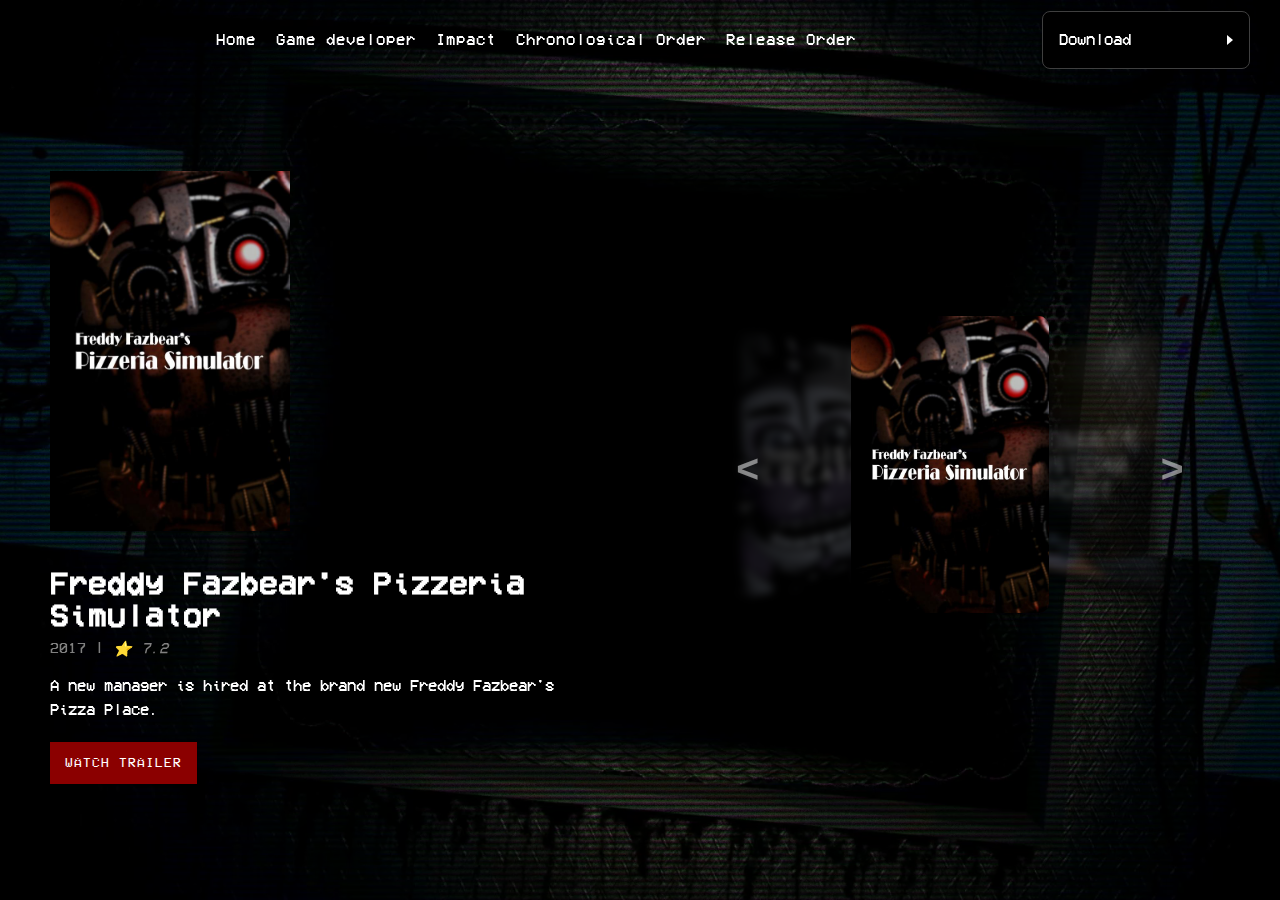
<file: DIAZ A.S 2/p7.html>
<!DOCTYPE html>
<html lang="en">
<head>
    <meta charset="UTF-8">
    <meta name="viewport" content="width=device-width, initial-scale=1.0">
    
    <title>FNAF 7</title>
    <link rel="icon" type="image/ico" href="favicon.ico" />
    <link rel="stylesheet" href="p1s.css">
</head>

<body>
    <video autoplay loop muted plays-inline class="background-clip">
        <source src="bgs/bg-7.mp4" type="video/mp4">
    </video>

    <header>
    <a href="#" class="logo"></a>
    <ul class="nav">
        <li><a href="index.html">Home</a></li>
        <li><a href="gamedev.html">Game developer</a></li>
        <li><a href="impact.html">Impact</a></li>
        <li><a href="chrono.html">Chronological Order</a></li>
        <li><a href="p1.html">Release Order</a></li>
    </ul>

    <div class="dropdown">
        <div class="select">
            <span class="selected">Download</span>
            <div class="caret"></div>
        </div>
        <ul class="menu">
            <li><a href="https://store.steampowered.com/app/319510/Five_Nights_at_Freddys/">FNaF 1</a></li>
            <li><a href="https://store.steampowered.com/app/332800/Five_Nights_at_Freddys_2/">FNaF 2</a></li>
            <li><a href="https://store.steampowered.com/app/354140/Five_Nights_at_Freddys_3/">FNaF 3</a></li>
            <li><a href="https://store.steampowered.com/app/388090/Five_Nights_at_Freddys_4/">FNaF 4</a></li>
            <li><a href="https://gamejolt.com/games/fnaf-world/124921">FNaF World</a></li>
            <li><a href="https://store.steampowered.com/app/506610/Five_Nights_at_Freddys_Sister_Location/">Sister's Location</a></li>
            <li><a href="https://store.steampowered.com/app/738060/Freddy_Fazbears_Pizzeria_Simulator/">Pizzeria Simulator</a></li>
            <li><a href="https://store.steampowered.com/app/871720/Ultimate_Custom_Night/">Ultimate Custom Night</a></li>
            <li><a href="https://store.steampowered.com/app/732690/FIVE_NIGHTS_AT_FREDDYS_HELP_WANTED/">FNaF: Help Wanted</a></li>
            <li><a href="https://store.steampowered.com/app/747660/Five_Nights_at_Freddys_Security_Breach/">Security Breach</a></li>
        </ul>
    </div>
    </header>

    <div class="banner">
        <div class="content active">
            <img src="posters/7.jpg" alt="fnaf7" class="poster">
            <h1>Freddy Fazbear's Pizzeria Simulator</h1>
            <h4>
                <span>2017 |</span> <span><i>⭐ 7.2</i></span>
            </h4>
            <p>
                A new manager is hired at the brand new Freddy Fazbear's Pizza Place.
            </p>
            <div class="button">
                <a href="#">Watch Trailer</a>
            </div>
        </div>
    </div>

        <div class="carousel">
            <div class="c-item">
                <a href="p1.html"><img src="posters/1.jpg" alt="fnaf1"></a>
            </div>
            <div class="c-item">
                <a href="p2.html"><img src="posters/2.jpg" alt="fnaf2"></a>
            </div>
            <div class="c-item">
                <a href="p3.html"><img src="posters/3.jpg" alt="fnaf3"></a>
            </div>
            <div class="c-item">
                <a href="p4.html"><img src="posters/4.jpg" alt="fnaf4"></a>
            </div>
            <div class="c-item">
                <a href="p5.html"><img src="posters/5.jpg" alt="fnaf5"></a>
            </div>
            <div class="c-item">
                <a href="p6.html"><img src="posters/6.jpg" alt="fnaf6"></a>
            </div>
            <div class="c-item">
                <img src="posters/7.jpg" alt="fnaf7">
            </div>
            <div class="c-item">
                <a href="p8.html"><img src="posters/8.jpg" alt="fnaf8"></a>
            </div>
            <div class="c-item">
                <a href="p9.html"><img src="posters/9.jpg" alt="fnaf9"></a>
            </div>
            <div class="c-item">
                <a href="p10.html"><img src="posters/10.jpg" alt="fnaf10"></a>
            </div>
            <div class="c-item">
                <a href="p11.html"><img src="posters/111.png" alt="fnaf11"></a>
            </div>

            <button id="next">></button>
            <button id="prev"><</button>
        </div>    
    </div>
    <div class="trailer">
        <video 
        src="trailers/sim.mp4"
        muted
        controls
        autoplay
        ></video>
        <img class="close-button" 
        src="other/close.png" 
        alt="close" 
        style="position: fixed; top: 20px; right: 20px; width: 30px; height: 30px; cursor: pointer; z-index: 1000; display: block;"/>
    </div>

    <script>
        const dropdowns = document.querySelectorAll('.dropdown')

        dropdowns.forEach(dropdown => {
            const select = dropdown.querySelector('.select');
            const caret = dropdown.querySelector('.caret');
            const menu = dropdown.querySelector('.menu');
            const options = dropdown.querySelectorAll('.menu li');
            const selected = dropdown.querySelector('.selected')

        select.addEventListener('click', () => {
            select.classList.toggle('select-clicked');
            caret.classList.toggle('caret-rotate');
            menu.classList.toggle('menu-open');
        });

        options.forEach(option => {
            option.addEventListener('click', () => {
                selected.innerText = option.innerText;
                selected.classList.add("text-fade-in");
                setTimeout(() => {
                    selected.classList.remove("text-fade-in");
                }, 300);
                select.classList.remove('select-clicked');
                caret.classList.remove('caret-rotate');
                menu.classList.remove('menu-open');
                options.forEach(option => {
                    option.classList.remove('active');
                });
                option.classList.add('active');
            });
        });

        window.addEventListener("click", e => {
            const size = dropdown.getBoundingClientRect();
            if(
                e.clientX < size.left ||
                e.clientX > size.right ||
                e.clientY < size.top ||
                e.clientY > size.bottom 
        ) {
            select.classList.remove('select-clicked');
            caret.classList.remove('caret-rotate');
            menu.classList.remove('menu-open');
        }
    });
 });
    </script>
    <script src="app7.js"></script>
</body>
</html>
</file>
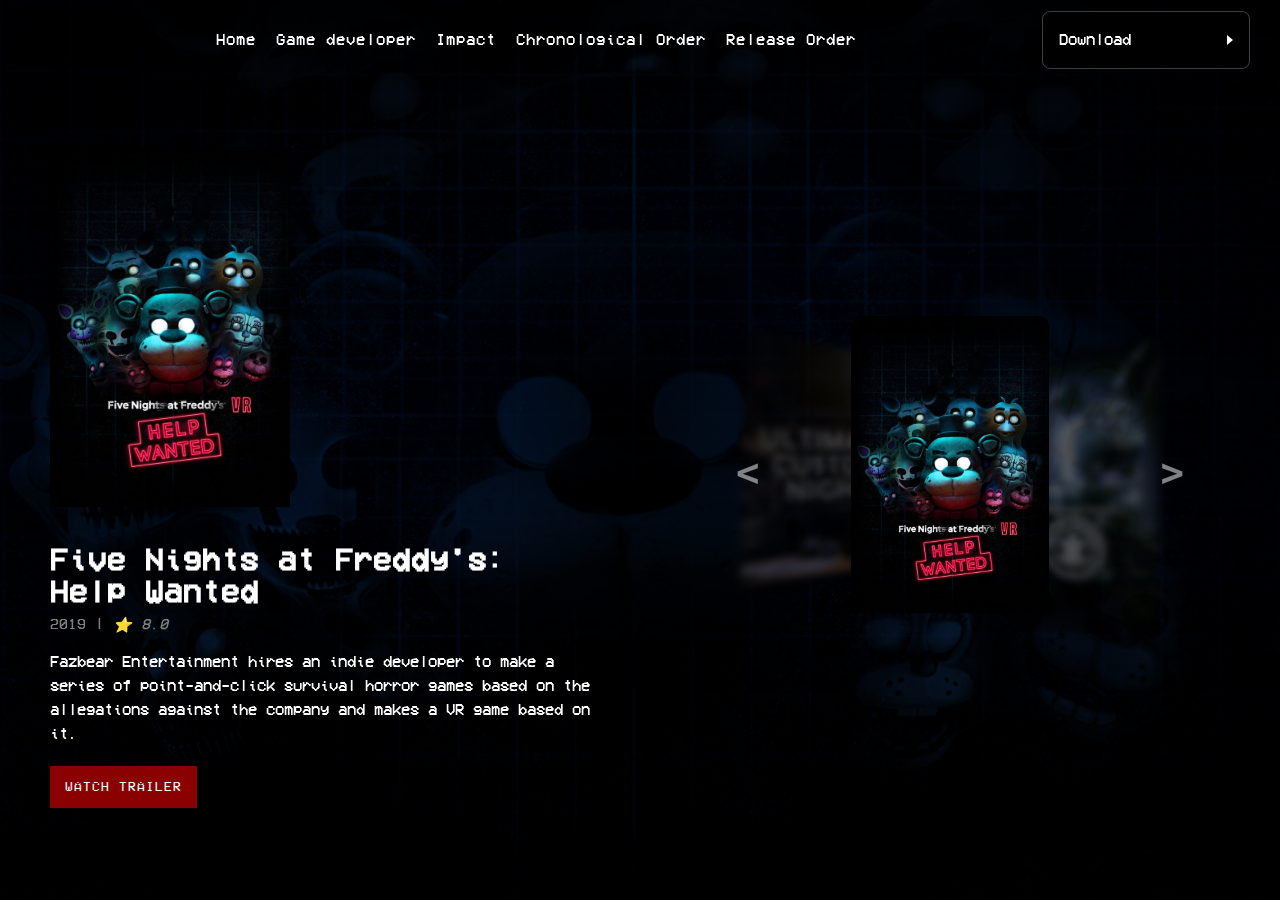
<file: DIAZ A.S 2/p9.html>
<!DOCTYPE html>
<html lang="en">
<head>
    <meta charset="UTF-8">
    <meta name="viewport" content="width=device-width, initial-scale=1.0">
    
    <title>FNAF 9</title>
    <link rel="icon" type="image/ico" href="favicon.ico" />
    <link rel="stylesheet" href="p1s.css">
</head>

<body>
    <img class="background-clip" src="bgs/bg-9.png" alt="fnaf9">

    <header>
    <a href="#" class="logo"></a>
    <ul class="nav">
        <li><a href="index.html">Home</a></li>
        <li><a href="gamedev.html">Game developer</a></li>
        <li><a href="impact.html">Impact</a></li>
        <li><a href="chrono.html">Chronological Order</a></li>
        <li><a href="p1.html">Release Order</a></li>
    </ul>

    <div class="dropdown">
        <div class="select">
            <span class="selected">Download</span>
            <div class="caret"></div>
        </div>
        <ul class="menu">
            <li><a href="https://store.steampowered.com/app/319510/Five_Nights_at_Freddys/">FNaF 1</a></li>
            <li><a href="https://store.steampowered.com/app/332800/Five_Nights_at_Freddys_2/">FNaF 2</a></li>
            <li><a href="https://store.steampowered.com/app/354140/Five_Nights_at_Freddys_3/">FNaF 3</a></li>
            <li><a href="https://store.steampowered.com/app/388090/Five_Nights_at_Freddys_4/">FNaF 4</a></li>
            <li><a href="https://gamejolt.com/games/fnaf-world/124921">FNaF World</a></li>
            <li><a href="https://store.steampowered.com/app/506610/Five_Nights_at_Freddys_Sister_Location/">Sister's Location</a></li>
            <li><a href="https://store.steampowered.com/app/738060/Freddy_Fazbears_Pizzeria_Simulator/">Pizzeria Simulator</a></li>
            <li><a href="https://store.steampowered.com/app/871720/Ultimate_Custom_Night/">Ultimate Custom Night</a></li>
            <li><a href="https://store.steampowered.com/app/732690/FIVE_NIGHTS_AT_FREDDYS_HELP_WANTED/">FNaF: Help Wanted</a></li>
            <li><a href="https://store.steampowered.com/app/747660/Five_Nights_at_Freddys_Security_Breach/">Security Breach</a></li>
        </ul>
    </div>
    </header>

    <div class="banner">
        <div class="content active">
            <img src="posters/9.jpg" alt="fnaf9" class="poster">
            <h1>Five Nights at Freddy's: Help Wanted</h1>
            <h4>
                <span>2019 |</span> <span><i>⭐ 8.0</i></span>
            </h4>
            <p>
                Fazbear Entertainment hires an indie developer to make a series of point-and-click survival horror games based on the allegations against the company and makes a VR game based on it.
            </p>
            <div class="button">
                <a href="#">Watch Trailer</a>
            </div>
        </div>
    </div>

        <div class="carousel">
            <div class="c-item">
                <a href="p1.html"><img src="posters/1.jpg" alt="fnaf1"></a>
            </div>
            <div class="c-item">
                <a href="p2.html"><img src="posters/2.jpg" alt="fnaf2"></a>
            </div>
            <div class="c-item">
                <a href="p3.html"><img src="posters/3.jpg" alt="fnaf3"></a>
            </div>
            <div class="c-item">
                <a href="p4.html"><img src="posters/4.jpg" alt="fnaf4"></a>
            </div>
            <div class="c-item">
                <a href="p5.html"><img src="posters/5.jpg" alt="fnaf5"></a>
            </div>
            <div class="c-item">
                <a href="p6.html"><img src="posters/6.jpg" alt="fnaf6"></a>
            </div>
            <div class="c-item">
                <a href="p7.html"><img src="posters/7.jpg" alt="fnaf7"></a>
            </div>
            <div class="c-item">
                <a href="p9.html"><img src="posters/8.jpg" alt="fnaf8"></a>
            </div>
            <div class="c-item">
                <img src="posters/9.jpg" alt="fnaf9">
            </div>
            <div class="c-item">
                <a href="p10.html"><img src="posters/10.jpg" alt="fnaf10"></a>
            </div>
            <div class="c-item">
                <a href="p11.html"><img src="posters/111.png" alt="fnaf11"></a>
            </div>

            <button id="next">></button>
            <button id="prev"><</button>
        </div>    
    </div>
    <div class="trailer">
        <video 
        src="trailers/helpwanted.mp4"
        muted
        controls
        autoplay
        ></video>
        <img class="close-button" 
        src="other/close.png" 
        alt="close" 
        style="position: fixed; top: 20px; right: 20px; width: 30px; height: 30px; cursor: pointer; z-index: 1000; display: block;"/>
    </div>

    <script>
        const dropdowns = document.querySelectorAll('.dropdown')

        dropdowns.forEach(dropdown => {
            const select = dropdown.querySelector('.select');
            const caret = dropdown.querySelector('.caret');
            const menu = dropdown.querySelector('.menu');
            const options = dropdown.querySelectorAll('.menu li');
            const selected = dropdown.querySelector('.selected')

        select.addEventListener('click', () => {
            select.classList.toggle('select-clicked');
            caret.classList.toggle('caret-rotate');
            menu.classList.toggle('menu-open');
        });

        options.forEach(option => {
            option.addEventListener('click', () => {
                selected.innerText = option.innerText;
                selected.classList.add("text-fade-in");
                setTimeout(() => {
                    selected.classList.remove("text-fade-in");
                }, 300);
                select.classList.remove('select-clicked');
                caret.classList.remove('caret-rotate');
                menu.classList.remove('menu-open');
                options.forEach(option => {
                    option.classList.remove('active');
                });
                option.classList.add('active');
            });
        });

        window.addEventListener("click", e => {
            const size = dropdown.getBoundingClientRect();
            if(
                e.clientX < size.left ||
                e.clientX > size.right ||
                e.clientY < size.top ||
                e.clientY > size.bottom 
        ) {
            select.classList.remove('select-clicked');
            caret.classList.remove('caret-rotate');
            menu.classList.remove('menu-open');
        }
    });
 });
    </script>
    <script src="app9.js"></script>
</body>
</html>
</file>
<file: DIAZ A.S 2/chrono.css>
@font-face {
    font-family: myFont;
    src: url(vcr.ttf);
}

*{
    font-family: myFont;
    margin: 0;
    padding: 0;
    box-sizing: border-box;
}

:root {
    --primary: #ff3700;
}

body {
    background: #000000; 
    color: white;
    overflow-x: hidden;
}

header {
    position: absolute;
    top: -1.2em;
    left: 0;
    width: 100%;
    display: flex;
    justify-content: space-between;
    align-items: center;
    padding: 30px 100px;
    z-index: 10;
}

.nav {
    display: flex;
}

.nav li {
    list-style: none;
    margin: 0 10px;
}

.nav li a {
    color: white;
    text-decoration: none;
    font-weight: 500;
    letter-spacing: 1px;
    cursor: pointer;
    transition: 0.3s;
}

.nav li:hover a {
    color: var(--primary);
}

.dropdown {
    min-width: 13em;
    position: relative;
    width: 50px;
    height: -80px;
    right: -70px;
}

.dropdown * {
    box-sizing: border-box;
    line-height: 1.5em;
}

.select {
    background: black;
    color: #fff;
    display: flex;
    justify-content: space-between;
    align-items: center;
    border: 1px #3f3f3f solid;
    border-radius: 0.5em;
    padding: 1em;
    cursor: pointer;
    transition: background 0.3s;
}

.select-clicked {
    border: 1px black solid;
    box-shadow: 0 0 0.8em #ff0000;
}

.select:hover {
    background: #373737;
}

.caret {
    width: 0;
    height: 0;
    border-bottom: 5px solid transparent;
    border-top: 5px solid transparent;
    border-left: 6px solid #fff;
    transition: 0.3s;
}

.caret-rotate {
    transform: rotate(90deg);
}

.menu {
    list-style: none;
    padding: 0em 0.5em;
    background: #292929;
    box-shadow: 0 0.5em 1em rgba(0, 0, 0, 0.2);
    border-radius: 0.5em;
    color: #878787;
    position: absolute;
    top: 3em;
    left: 0;
    width: 100%;
    height: 0em;
    transition: 300ms cubic-bezier(0.77,0,0.18,1);
    z-index: 1;
    overflow-y: scroll;
}

.menu::-webkit-scrollbar {
    width: 8px;
}

.menu::-webkit-scrollbar-track {
    background: #404040;
}

.menu::-webkit-scrollbar-thumb {
    background: #727272;
}

.menu::-webkit-scrollbar-thumb:hover {
    background: #9e9e9e;
}

.menu li {
    padding: 0.7em;
    margin: 0.3em 0;
    border-radius: 0.5em;
    cursor: pointer;
}

.menu li:hover {
    background: #242424;
}

.active {
    background: #1e1e1e;
    color: #fff;
}

.text-fade-in {
    animation: textFade 300ms ease-out;
}

.menu-open {
    border: 1px #383838 solid;
    height: 15em;
}

@keyframes textFade {
    0% {
        transform: translateX(-1em);
        opacity: 0;
    }
    100% {
        transform: translateX(0);
        opacity: 1;
    }
}

.background-clip {
    position: absolute;
    top: 50%;
    left: 50%;
    width: 100%;
    height: 100%;
    object-fit: cover;
    transform: translate(-50%, -50%);
    z-index: -1;
    scale: 100%;
}

.s-1, .s-2, .s-3, .s-4, .s-5, .s-6, .s-7 {
    display: flex;
    justify-content: flex-start;
    align-items: center;
    padding: 5%;
    width: 100%;
    min-height: 100vh;
    line-height: 2em;
}

.s-1 .poster {
    max-width: 240px;
    margin-right: 5%; 
    padding-bottom: 5%;
    padding-top: 10%;
    scale: 100%;
}

.s-2 .poster {
    max-width: 240px;
    margin-left: 5%; 
    padding-bottom: 5%;
    padding-top: 10%;
    scale: 100%;
    order: 1;
}

.s-3 .poster {
    max-width: 240px;
    margin-right: 5%; 
    padding-bottom: 5%;
    padding-top: 10%;
    scale: 100%;
}

.s-4 .poster {
    max-width: 240px;
    margin-left: 5%; 
    padding-bottom: 5%;
    padding-top: 10%;
    scale: 100%;
    order: 1;
}

.s-5 .poster {
    max-width: 240px;
    margin-right: 5%; 
    padding-bottom: 5%;
    padding-top: 10%;
    scale: 100%;
}

.s-6 .poster {
    max-width: 240px;
    margin-left: 5%; 
    padding-bottom: 5%;
    padding-top: 10%;
    scale: 100%;
    order: 1;
}

.s-7 .poster {
    max-width: 240px;
    margin-right: 5%; 
    padding-bottom: 5%;
    padding-top: 10%;
    scale: 100%;
}


.poster {
    max-width: 240px;
    padding-bottom: 5%;
    padding-top: 10%; 
    transform: scale(1.3);
}

.text {
    max-width: 100%;
}

.text h1 {
    color: #781600;
    margin: 0;
}

.text p {
    margin-top: 10px;
}
</file>
<file: DIAZ A.S 2/gdev.css>
@font-face {
    font-family: myFont;
    src: url(vcr.ttf);
}

*{
    font-family: myFont;
    margin: 0;
    padding: 0;
    box-sizing: border-box;
}

:root {
    --primary: #ff3700;
}

body {
    background: #000000; 
    color: white;
    overflow-x: hidden;
}

header {
    position: absolute;
    top: -1.2em;
    left: 0;
    width: 100%;
    display: flex;
    justify-content: space-between;
    align-items: center;
    padding: 30px 100px;
    z-index: 10;
}

.nav {
    display: flex;
}

.nav li {
    list-style: none;
    margin: 0 10px;
}

.nav li a {
    color: white;
    text-decoration: none;
    font-weight: 500;
    letter-spacing: 1px;
    cursor: pointer;
    transition: 0.3s;
}

.nav li:hover a {
    color: var(--primary);
}

.dropdown {
    min-width: 13em;
    position: relative;
    width: 50px;
    height: -80px;
    right: -70px;
}

.dropdown * {
    box-sizing: border-box;
    line-height: 1.5em;
}

.select {
    background: black;
    color: #fff;
    display: flex;
    justify-content: space-between;
    align-items: center;
    border: 1px #3f3f3f solid;
    border-radius: 0.5em;
    padding: 1em;
    cursor: pointer;
    transition: background 0.3s;
}

.select-clicked {
    border: 1px black solid;
    box-shadow: 0 0 0.8em #ff0000;
}

.select:hover {
    background: #373737;
}

.caret {
    width: 0;
    height: 0;
    border-bottom: 5px solid transparent;
    border-top: 5px solid transparent;
    border-left: 6px solid #fff;
    transition: 0.3s;
}

.caret-rotate {
    transform: rotate(90deg);
}

.menu {
    list-style: none;
    padding: 0em 0.5em;
    background: #292929;
    box-shadow: 0 0.5em 1em rgba(0, 0, 0, 0.2);
    border-radius: 0.5em;
    color: #878787;
    position: absolute;
    top: 3em;
    left: 0;
    width: 100%;
    height: 0em;
    transition: 300ms cubic-bezier(0.77,0,0.18,1);
    z-index: 1;
    overflow-y: scroll;
}

.menu::-webkit-scrollbar {
    width: 8px;
}

.menu::-webkit-scrollbar-track {
    background: #404040;
}

.menu::-webkit-scrollbar-thumb {
    background: #727272;
}

.menu::-webkit-scrollbar-thumb:hover {
    background: #9e9e9e;
}

.menu li {
    padding: 0.7em;
    margin: 0.3em 0;
    border-radius: 0.5em;
    cursor: pointer;
}

.menu li:hover {
    background: #242424;
}

.active {
    background: #1e1e1e;
    color: #fff;
}

.text-fade-in {
    animation: textFade 300ms ease-out;
}

.menu-open {
    border: 1px #383838 solid;
    height: 15em;
}

@keyframes textFade {
    0% {
        transform: translateX(-1em);
        opacity: 0;
    }
    100% {
        transform: translateX(0);
        opacity: 1;
    }
}

.banner {
    position: relative;
    width: 100%;
    min-height: 100vh;
    padding: 0 50px;
    display: flex;
    justify-content: space-between;
    align-items: center;
    line-height: 2em;
    left: 2%;
}

.banner img {
    border-radius: 50%;
    scale: 150%;
    animation-duration: 1.5s;
    animation-name: zoom;
}

.background-clip {
    position: absolute;
    top: 50%;
    left: 50%;
    width: 100%;
    height: 100%;
    object-fit: cover;
    transform: translate(-50%, -50%);
    z-index: -1;
    scale: 100%;
}

.banner::before {
    position: absolute;
    content: '';
    top: 0;
    left: 0;
    right: 0;
    bottom: 0;
    width: 100%;
    height: 100%;
    background: rgba(0, 0, 0, 0.5);
}

.content {
    position: relative;
    max-width: 550px;
    display: none;
    visibility: hidden;
    transform: scale(0);
    transform: 0.5s;
}

.poster {
    max-width: 240px;
    scale: 100%;
    padding-bottom: 5%;
    padding-top: 10%;
}

.content.active {
    display: block;
    background: transparent;
    visibility: visible;
    transform: scale(1);
    transform: 0.5s;
}

.info {
    letter-spacing: 1px;
    position: absolute;
    top: 29%;
    left: 30%;
    width: 50%;
    height: 50%;
    overflow: visible;
}

.info h1 {
    color: #781600;
    width: 100%;
    margin-bottom: 35px;
    white-space: nowrap;
    overflow: hidden;
    animation:
        typing 5s,
        cursor .4s step-end infinite alternate;
}

.info p {
    color: white;
    line-height: 25px;
    animation-duration: 1s;
    animation-name: slidein;
}

@keyframes cursor {
    50% { border-color: transparent }
}

@keyframes typing {
    from {width: 0 }
}

@keyframes slidein {
    from {
        margin-left: 100%;
    }

    to {
        margin-left: 0%;
    }
}

@keyframes zoom {
    from {
        scale: 120%;
    }
    
    to {
        scale: 150%;
    }
}
</file>
<file: DIAZ A.S 2/impact.css>
@font-face {
    font-family: myFont;
    src: url(vcr.ttf);
}

*{
    font-family: myFont;
    margin: 0;
    padding: 0;
    box-sizing: border-box;
}

body, html {
    height: 100%;
  }

:root {
    --primary: #ff3700;
}

body {
    background: #000000; 
    color: white;
}

header {
    position: absolute;
    top: -1.2em;
    left: 0;
    width: 100%;
    display: flex;
    justify-content: space-between;
    align-items: center;
    padding: 30px 100px;
    z-index: 10;
}

.nav {
    display: flex;
}

.nav li {
    list-style: none;
    margin: 0 10px;
}

.nav li a {
    color: white;
    text-decoration: none;
    font-weight: 500;
    letter-spacing: 1px;
    cursor: pointer;
    transition: 0.3s;
}

.nav li:hover a {
    color: var(--primary);
}

.dropdown {
    min-width: 13em;
    position: relative;
    width: 50px;
    height: auto;
    right: -70px;
    top: -43%;
}

.dropdown * {
    box-sizing: border-box;
    line-height: 1.5em;
}

.select {
    background: black;
    color: #fff;
    display: flex;
    justify-content: space-between;
    align-items: center;
    border: 1px #3f3f3f solid;
    border-radius: 0.5em;
    padding: 1em;
    cursor: pointer;
    transition: background 0.3s;
}

.select-clicked {
    border: 1px black solid;
    box-shadow: 0 0 0.8em #ff0000;
}

.select:hover {
    background: #373737;
}

.caret {
    width: 0;
    height: 0;
    border-bottom: 5px solid transparent;
    border-top: 5px solid transparent;
    border-left: 6px solid #fff;
    transition: 0.3s;
}

.caret-rotate {
    transform: rotate(90deg);
}

.menu {
    list-style: none;
    padding: 0em 0.5em;
    background: #292929;
    box-shadow: 0 0.5em 1em rgba(0, 0, 0, 0.2);
    border-radius: 0.5em;
    color: #878787;
    position: absolute;
    top: 3em;
    left: 0;
    width: 100%;
    height: 0em;
    transition: 300ms cubic-bezier(0.77,0,0.18,1);
    z-index: 1;
    overflow-y: scroll;
}

.menu::-webkit-scrollbar {
    width: 8px;
}

.menu::-webkit-scrollbar-track {
    background: #404040;
}

.menu::-webkit-scrollbar-thumb {
    background: #727272;
}

.menu::-webkit-scrollbar-thumb:hover {
    background: #9e9e9e;
}

.menu li {
    padding: 0.7em;
    margin: 0.3em 0;
    border-radius: 0.5em;
    cursor: pointer;
}

.menu li:hover {
    background: #242424;
}

.active {
    background: #1e1e1e;
    color: #fff;
}

.text-fade-in {
    animation: textFade 300ms ease-out;
}

.menu-open {
    border: 1px #383838 solid;
    height: 15em;
}

@keyframes textFade {
    0% {
        transform: translateX(-1em);
        opacity: 0;
    }
    100% {
        transform: translateX(0);
        opacity: 1;
    }
}

.background-clip {
    position: absolute;
    top: 50%;
    left: 50%;
    width: 100%;
    height: 100%;
    object-fit: cover;
    transform: translate(-50%, -50%);
    z-index: -1;
    scale: 100%;
}

@keyframes cursor {
    50% { border-color: transparent }
}

@keyframes typing {
    from {width: 0 }
}

@keyframes slidein {
    from {
        margin-left: 100%;
    }

    to {
        margin-left: 0%;
    }
}

@keyframes zoom {
    from {
        scale: 120%;
    }
    
    to {
        scale: 150%;
    }
}

.bgimg-1, .bgimg-2, .bgimg-3 {
    position: relative;
    opacity: 0.65;
    background-attachment: fixed;
    background-position: center;
    background-repeat: no-repeat;
    background-size: cover;
}

.bgimg-1 {
    background-image: url("other/bgimg-1.png");
    min-height: 85%;
  }


  
  .bgimg-2 {
    background-image: url("other/bgimg-2.png");
    min-height: 80%;
  }
  
  .bgimg-3 {
    background-image: url("other/bgimg-3.png");
    min-height: 90%;
  }
  
  .caption {
    position: absolute;
    left: 0;
    top: 50%;
    width: 100%;
    text-align: center;
    color: #ffffff;
    background-color: #252525;
    padding: 34px;
  }

  .caption h1 {
    letter-spacing: 5px;
    line-height: 40px;
  }
  
  .caption span.border {
    background-color: #111;
    color: #fff;
    padding: 20px;
    font-size: 25px;
    letter-spacing: 10px;
  }
  
  h3 {
    letter-spacing: 5px;
    text-transform: uppercase;
    font: 20px "Lato", sans-serif;
    color: #111;
  }
  
  /* Turn off parallax scrolling for tablets and phones */
  @media only screen and (max-device-width: 1024px) {
    .bgimg-1, .bgimg-2, .bgimg-3 {
      background-attachment: scroll;
    }
  }
</file>
<file: DIAZ A.S 2/p1s.css>
@font-face {
    font-family: myFont;
    src: url(vcr.ttf);
}

*{
    font-family: myFont;
    margin: 0;
    padding: 0;
    box-sizing: border-box;
}

:root {
    --primary: #ff3700;
}

body {
    background: #000000; 
    color: white;
    overflow-x: hidden;
}

header {
    position: absolute;
    top: -1.2em;
    left: 0;
    width: 100%;
    display: flex;
    justify-content: space-between;
    align-items: center;
    padding: 30px 100px;
    z-index: 10;
}

.nav {
    display: flex;
}

.nav li {
    list-style: none;
    margin: 0 10px;
}

.nav li a {
    color: white;
    text-decoration: none;
    font-weight: 500;
    letter-spacing: 1px;
    cursor: pointer;
    transition: 0.3s;
}

.nav li:hover a {
    color: var(--primary);
}

.dropdown {
    min-width: 13em;
    position: relative;
    width: 50px;
    height: -80px;
    right: -70px;
}

.dropdown * {
    box-sizing: border-box;
    line-height: 1.5em;
}

.select {
    background: black;
    color: #fff;
    display: flex;
    justify-content: space-between;
    align-items: center;
    border: 1px #3f3f3f solid;
    border-radius: 0.5em;
    padding: 1em;
    cursor: pointer;
    transition: background 0.3s;
}

.select-clicked {
    border: 1px black solid;
    box-shadow: 0 0 0.8em #ff0000;
}

.select:hover {
    background: #373737;
}

.caret {
    width: 0;
    height: 0;
    border-bottom: 5px solid transparent;
    border-top: 5px solid transparent;
    border-left: 6px solid #fff;
    transition: 0.3s;
}

.caret-rotate {
    transform: rotate(90deg);
}

.menu {
    list-style: none;
    padding: 0em 0.5em;
    background: #292929;
    box-shadow: 0 0.5em 1em rgba(0, 0, 0, 0.2);
    border-radius: 0.5em;
    color: #878787;
    position: absolute;
    top: 3em;
    left: 0;
    width: 100%;
    height: 0em;
    transition: 300ms cubic-bezier(0.77,0,0.18,1);
    z-index: 1;
    overflow-y: scroll;
}

.menu::-webkit-scrollbar {
    width: 8px;
}

.menu::-webkit-scrollbar-track {
    background: #404040;
}

.menu::-webkit-scrollbar-thumb {
    background: #727272;
}

.menu::-webkit-scrollbar-thumb:hover {
    background: #9e9e9e;
}

.menu li {
    padding: 0.7em;
    margin: 0.3em 0;
    border-radius: 0.5em;
    cursor: pointer;
}

.menu li:hover {
    background: #242424;
}

.active {
    background: #1e1e1e;
    color: #fff;
}

.text-fade-in {
    animation: textFade 300ms ease-out;
}

.menu-open {
    border: 1px #383838 solid;
    height: 15em;
}

@keyframes textFade {
    0% {
        transform: translateX(-1em);
        opacity: 0;
    }
    100% {
        transform: translateX(0);
        opacity: 1;
    }
}

.banner {
    position: relative;
    width: 100%;
    min-height: 100vh;
    padding: 0 50px;
    display: flex;
    justify-content: space-between;
    align-items: center;
    line-height: 2em;
}

.background-clip {
    position: absolute;
    top: 50%;
    left: 50%;
    width: 100%;
    height: 100%;
    object-fit: cover;
    transform: translate(-50%, -50%);
    z-index: -1;
    scale: 100%;
}

.banner::before {
    position: absolute;
    content: '';
    top: 0;
    left: 0;
    right: 0;
    bottom: 0;
    width: 100%;
    height: 100%;
    background: rgba(0, 0, 0, 0.5);
}

.content {
    position: relative;
    max-width: 550px;
    display: none;
    visibility: hidden;
    transform: scale(0);
    transform: 0.5s;
}

.poster {
    max-width: 240px;
    scale: 100%;
    padding-bottom: 5%;
    padding-top: 10%;
}

.content.active {
    display: block;
    background: transparent;
    visibility: visible;
    transform: scale(1);
    transform: 0.5s;
}

.banner .content h4 {
    color: grey;
    font-weight: 400;
    font-size: 15px;
}

.banner .content h4 span {
    padding: 50;
}

.banner .content p {
    font-size: 1em;
    font-weight: 300;
    line-height: 1.5em;
    color: white;
    margin: 10px 0 20px;
}

.banner .content .button {
    position: relative;
    font-size: 0.8em;
}

.banner .content .button a {
    position: relative;
    display: inline-block;
    margin-right: 10px;
    background: #8b0000;
    color: white;
    padding: 5px 15px;
    text-decoration: none;
    font-weight: 500;
    letter-spacing: 1px;
    text-transform: uppercase;
    transition: 0.5s;
    cursor: pointer;
}

.banner .content .button a:hover {
    background: white;
    color: #000000;
}

.carousel {
    position: absolute;
    top: 35%;
    left: 50%;
    width: 50%;
    height: 50%;
    overflow: visible;
}

.c-item {
    position: absolute;
    width: 200px;
    height: auto;
    text-align: justify;
    border-radius: 10px;
    padding: 1px;
    transition:  0.5s;
    left: calc(50% - 110px);
    top: 0;
}

.c-item img {
    width: 100%;
    height: auto;
    border-radius: 10px;
    transition:  0.5s;
}

.c-item img:hover {
    scale: 1.2;
}

#next{
    position: absolute;
    right: 15%;
    top: 30%;
}

#next:hover{
    color: red;
}

#prev{
    position: absolute;
    left: 15%;
    top: 30%;
}

#prev:hover{
    color: red;
}

#prev, #next{
    color: #fff;
    background: none;
    border: none;
    font-size: xxx-large;
    font-family: monospace;
    font-weight: bold;
    opacity: 0.5;
    transition: opacity 0.5s;
    z-index: 2;
}

#prev:hover,
#next:hover{
    opacity: 1;
}

.trailer {
    position: fixed;
    top: 50%;
    left: 50%;
    transform: translate(-50%, -50%);
    z-index: 100;
    width: 100%;
    height: 100%;
    display: flex;
    justify-content: center;
    align-items: center;
    backdrop-filter: blur(8px);
    background-color: rgba(0, 0, 0, 0.5);
    visibility: hidden;
    opacity: 0;
    transition: 0.5s; 
}

.trailer.active {
    visibility: visible;
    opacity: 1;
}

.trailer video {
    max-width: 100%;
    max-height: 100%;
    outline: none;
}

.close {
    position: fixed;
    top: 20px;
    right: 20px;
    width: 30px;
    height: 30px;
    cursor: pointer;
    filter: invert(1);
    z-index: 1000;
}
</file>
